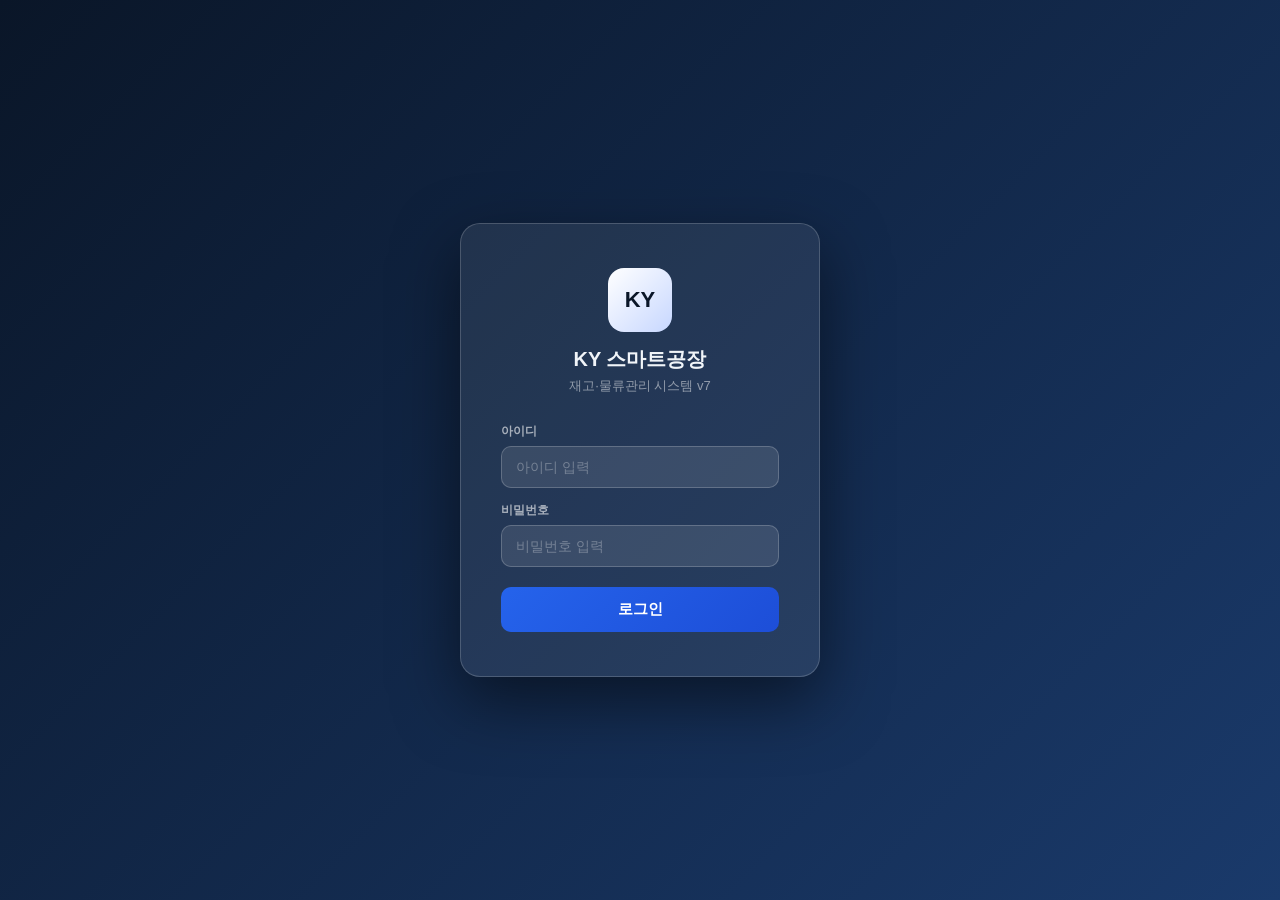
<file: index.html>
<!DOCTYPE html>
<!--
┌──────────────────────────────────────────────────────────┐
│  KY 재고·물류관리 시스템 v8                               │
│  v7 기준 2단계 UI/UX 고급화 (입출고 이력 디자인 마감)    │
│  · 이력 검색: 품목명/바코드/창고/현장명/담당자 개별필드  │
│  · 기간조회: 오늘/최근7일/최근30일 빠른버튼              │
│  · 엑셀 다운로드(xlsx) + CSV 다운로드                    │
│  · 검색 패널 UI 전면 개편, 모바일 대응                   │
│  로그인: admin / ky1234                                   │
└──────────────────────────────────────────────────────────┘
-->
<html lang="ko">
<head>
<meta charset="UTF-8">
<meta name="viewport" content="width=device-width,initial-scale=1">
<title>KY 재고·물류관리 시스템 v8</title>
<style>
*{box-sizing:border-box;margin:0;padding:0}
html,body{height:100%;font-family:'Malgun Gothic','Apple SD Gothic Neo',sans-serif;background:#f0f4f8;color:#1e293b}

/* ── 로그인 ── */
#loginScreen{position:fixed;inset:0;z-index:9999;background:linear-gradient(135deg,#0a1628,#1a3a6b);display:flex;align-items:center;justify-content:center}
.login-box{background:rgba(255,255,255,.08);border:1px solid rgba(255,255,255,.18);border-radius:20px;padding:44px 40px;width:360px;text-align:center;box-shadow:0 24px 64px rgba(0,0,0,.5)}
.login-logo{width:64px;height:64px;background:linear-gradient(135deg,#fff,#c7d7ff);color:#0a1628;border-radius:16px;display:flex;align-items:center;justify-content:center;font-weight:900;font-size:22px;margin:0 auto 14px}
.login-box h2{color:#f1f5f9;font-size:20px;margin-bottom:4px}
.login-sub{color:rgba(255,255,255,.5);font-size:13px;margin-bottom:28px}
.lf{margin-bottom:14px;text-align:left}
.lf label{color:rgba(255,255,255,.6);font-size:12px;font-weight:700;display:block;margin-bottom:6px}
.lf input{width:100%;padding:12px 14px;background:rgba(255,255,255,.1);border:1px solid rgba(255,255,255,.2);border-radius:10px;color:#f1f5f9;font-size:14px;outline:none;font-family:inherit}
.lf input:focus{border-color:#60a5fa;background:rgba(255,255,255,.15)}
.lf input::placeholder{color:rgba(255,255,255,.3)}
#loginBtn{width:100%;padding:13px;background:linear-gradient(135deg,#2563eb,#1d4ed8);color:#fff;border:none;border-radius:10px;font-size:15px;font-weight:800;cursor:pointer;margin-top:6px;font-family:inherit}
#loginBtn:hover{background:linear-gradient(135deg,#1d4ed8,#1e40af)}
#loginErr{color:#fca5a5;font-size:13px;margin-top:10px;display:none;font-weight:600}

/* ── 앱 레이아웃 ── */
#appWrap{display:none;height:100vh;overflow:hidden}
.layout{display:flex;height:100%}

/* ── 사이드바 ── */
.side{width:240px;background:linear-gradient(180deg,#0f2747,#1a3a6b);color:#fff;display:flex;flex-direction:column;flex-shrink:0;overflow-y:auto}
.side-brand{padding:20px 16px 14px;border-bottom:1px solid rgba(255,255,255,.1)}
.brand-logo{width:40px;height:40px;background:linear-gradient(135deg,#fff,#c7d7ff);color:#0f2747;border-radius:12px;display:inline-flex;align-items:center;justify-content:center;font-weight:900;font-size:15px;vertical-align:middle;margin-right:10px}
.brand-name{font-size:15px;font-weight:800;vertical-align:middle}
.brand-sub{font-size:11px;color:rgba(255,255,255,.45);margin-top:4px;padding-left:2px}
.nav-sec{padding:14px 10px 4px;font-size:10px;color:rgba(255,255,255,.35);font-weight:800;letter-spacing:.06em}
.nav-btn{display:flex;align-items:center;gap:10px;width:100%;padding:11px 14px;background:none;border:none;color:rgba(255,255,255,.78);font-size:13px;font-weight:600;cursor:pointer;border-radius:10px;text-align:left;font-family:inherit}
.nav-btn:hover,.nav-btn.on{background:rgba(255,255,255,.12);color:#fff}
.nav-btn .ico{font-size:16px;width:20px;text-align:center;flex-shrink:0}
.badge{background:#dc2626;color:#fff;font-size:10px;font-weight:800;padding:1px 6px;border-radius:99px;margin-left:auto;display:none}
.badge.show{display:inline-block}

/* ── 메인 ── */
.main{flex:1;display:flex;flex-direction:column;overflow:hidden}
.topbar{background:#fff;border-bottom:1px solid #e2e8f0;padding:0 24px;height:64px;display:flex;align-items:center;justify-content:space-between;flex-shrink:0;box-shadow:0 2px 8px rgba(0,0,0,.04)}
.tb-left h2{font-size:20px;font-weight:800;color:#0f172a}
.tb-left .tb-sub{font-size:12px;color:#64748b;margin-top:2px}
.tb-right{display:flex;align-items:center;gap:12px}
.chip{padding:5px 12px;border-radius:99px;font-size:12px;font-weight:700}
.chip.blue{background:#eff6ff;color:#1d4ed8}.chip.green{background:#f0fdf4;color:#15803d}
.chip.red{background:#fff1f2;color:#be123c}.chip.gray{background:#f1f5f9;color:#475569}.chip.amber{background:#fffbeb;color:#92400e}
.content{flex:1;overflow-y:auto;padding:20px 28px}

/* ── 탭 ── */
.tab{display:none}.tab.on{display:block}

/* ── KPI ── */
.kpi-row{display:grid;grid-template-columns:repeat(5,1fr);gap:14px;margin-bottom:20px}
.kpi-card{background:#fff;border:1px solid #e2e8f0;border-radius:14px;padding:16px 18px;position:relative;overflow:hidden;box-shadow:0 2px 8px rgba(0,0,0,.04)}
.kpi-card::before{content:'';position:absolute;left:0;top:0;bottom:0;width:4px;background:var(--c,#2563eb)}
.kpi-card.green{--c:#16a34a}.kpi-card.red{--c:#dc2626}.kpi-card.amber{--c:#d97706}.kpi-card.navy{--c:#1e3a8a}
.kpi-ico{font-size:20px;margin-bottom:6px}
.kpi-lbl{font-size:11px;color:#64748b;font-weight:700}
.kpi-val{font-size:30px;font-weight:800;line-height:1.1;margin:6px 0 4px}
.kpi-meta{font-size:11px;color:#94a3b8}

/* ── 카드 / 테이블 ── */
.card{background:#fff;border:1px solid #e2e8f0;border-radius:16px;box-shadow:0 2px 12px rgba(30,58,95,.06);margin-bottom:16px;overflow:hidden}
.card-hd{padding:15px 20px;border-bottom:1px solid #f1f5f9;display:flex;justify-content:space-between;align-items:center;background:#fff}
.card-hd h3{font-size:15px;font-weight:800;color:#0f172a;letter-spacing:-.01em}
.card-hd-hist{background:linear-gradient(135deg,#f8faff,#eff4ff);border-bottom:2px solid #dde8fb}
.card-hd-hist h3{color:#1e3a5f}
.card-bd{padding:16px 20px}
.grid2{display:grid;grid-template-columns:1fr 1fr;gap:16px}
.tbl-wrap{overflow-x:auto;-webkit-overflow-scrolling:touch}

/* ── 이력 테이블 — 11컬럼 전용 스타일 ── */
.hist-table{width:100%;border-collapse:collapse;font-size:12.5px;min-width:980px;table-layout:fixed}
.hist-table col.col-date{width:10%}
.hist-table col.col-barcode{width:9%}
.hist-table col.col-name{width:18%}
.hist-table col.col-type{width:5.5%}
.hist-table col.col-qty{width:6%}
.hist-table col.col-inprice{width:8.5%}
.hist-table col.col-outprice{width:8.5%}
.hist-table col.col-stock{width:7.5%}
.hist-table col.col-wh{width:8%}
.hist-table col.col-site{width:10%}
.hist-table col.col-mgr{width:9%}
.hist-table th{background:linear-gradient(135deg,#1e3a5f,#2563eb);color:#e0eaff;font-size:11.5px;font-weight:700;padding:12px 10px;border-bottom:none;text-align:left;white-space:nowrap;position:sticky;top:0;z-index:2;letter-spacing:.02em;text-shadow:0 1px 2px rgba(0,0,0,.15)}
.hist-table th:first-child{border-radius:0}
.hist-table th.r{text-align:right}
.hist-table th.c{text-align:center}
.hist-table td{padding:11px 10px;border-bottom:1px solid #f1f5f9;vertical-align:middle;white-space:nowrap;overflow:hidden;text-overflow:ellipsis}
.hist-table tbody tr:nth-child(even) td{background:#f8fafc}
.hist-table tbody tr:nth-child(odd) td{background:#fff}
.hist-table tr:last-child td{border-bottom:none}
.hist-table tbody tr:hover td{background:#eff6ff!important;transition:background .12s}
.hist-table .r{text-align:right}
.hist-table .c{text-align:center}
/* 가격 셀 */
.price-in{color:#1d4ed8;font-weight:700}
.price-out{color:#b91c1c;font-weight:700}
.price-none{color:#cbd5e1;font-size:11px}
/* 현재재고 셀 */
.stock-cell{font-weight:800}
.stock-ok{color:#15803d}
.stock-low{color:#c2410c}
.stock-zero{color:#dc2626}

/* 일반 테이블 */
table{width:100%;border-collapse:collapse;font-size:13px}
th{background:#f8fafc;color:#64748b;font-size:11px;font-weight:800;padding:10px;border-bottom:1px solid #e2e8f0;text-align:left;white-space:nowrap}
td{padding:11px 10px;border-bottom:1px solid #f1f5f9;vertical-align:middle}
tr:last-child td{border-bottom:none}
tr:hover td{background:#fafbfc}
.r{text-align:right}.c{text-align:center}
.in{background:#dbeafe;color:#1d4ed8;padding:3px 9px;border-radius:99px;font-size:11px;font-weight:800}
.out{background:#fee2e2;color:#b91c1c;padding:3px 9px;border-radius:99px;font-size:11px;font-weight:800}
.ok{background:#dcfce7;color:#15803d;padding:3px 9px;border-radius:99px;font-size:11px;font-weight:800}
.low{background:#fff7ed;color:#c2410c;padding:3px 9px;border-radius:99px;font-size:11px;font-weight:800}
.warn{background:#fef9c3;color:#854d0e;padding:3px 9px;border-radius:99px;font-size:11px;font-weight:800}
.row-low td{background:#fff7ed!important}
.row-danger td{background:#fff1f2!important}

/* ── 폼 ── */
.frow{display:grid;grid-template-columns:1fr 1fr;gap:12px;margin-bottom:12px}
.frow3{display:grid;grid-template-columns:1fr 1fr 1fr;gap:12px;margin-bottom:12px}
.frow4{display:grid;grid-template-columns:1fr 1fr 1fr 1fr;gap:12px;margin-bottom:12px}
.fg label{display:block;font-size:12px;color:#64748b;font-weight:700;margin-bottom:5px}
.fg input,.fg select{width:100%;padding:11px 12px;border:1px solid #cbd5e1;border-radius:10px;font-size:13px;outline:none;font-family:inherit;background:#fff}
.fg input:focus,.fg select:focus{border-color:#93c5fd;box-shadow:0 0 0 3px rgba(37,99,235,.08)}

/* ── 버튼 ── */
.btn{border:none;border-radius:10px;padding:10px 16px;font-size:13px;font-weight:700;cursor:pointer;font-family:inherit;transition:all .15s}
.btn:hover{opacity:.85}
.btn.pri{background:#2563eb;color:#fff}.btn.sec{background:#eff6ff;color:#1d4ed8}
.btn.dan{background:#fee2e2;color:#b91c1c}.btn.dark{background:#0f172a;color:#fff}.btn.csv{background:#f0fdf4;color:#15803d}
.btns{display:flex;gap:8px;flex-wrap:wrap;margin-top:14px}

/* ── 자동완성 ── */
.ac-wrap{position:relative}
.ac-list{display:none;position:absolute;top:100%;left:0;right:0;background:#fff;border:1.5px solid #93c5fd;border-top:none;border-radius:0 0 10px 10px;z-index:50;max-height:200px;overflow-y:auto;box-shadow:0 8px 24px rgba(0,0,0,.12)}
.ac-list.open{display:block}
.ac-item{padding:9px 12px;font-size:13px;cursor:pointer;border-bottom:1px solid #f1f5f9}
.ac-item:hover{background:#eff6ff}
.ac-item b{color:#0f172a}.ac-item span{color:#94a3b8;font-size:11px;margin-left:8px}

/* ── 현재고 미리보기 ── */
.stock-prev{display:none;background:#f0f9ff;border:1.5px solid #bae6fd;border-radius:10px;padding:10px 14px;margin-top:6px;align-items:center;gap:12px}
.stock-prev.show{display:flex}
.stock-prev.warn{background:#fff7ed;border-color:#fed7aa}
.stock-prev.danger{background:#fff1f2;border-color:#fecaca}
.sp-lbl{font-size:12px;color:#64748b;font-weight:700}
.sp-val{font-size:22px;font-weight:800;color:#0f172a}
.sp-err{color:#dc2626;font-size:12px;font-weight:700;display:none}
.sp-err.show{display:inline}

/* ── 툴바 ── */
.toolbar{display:flex;gap:10px;flex-wrap:wrap;align-items:flex-end;margin-bottom:14px}
.toolbar .fg{flex:1;min-width:100px}
.toolbar .fit{flex:0 0 auto}
.toolbar label{font-size:12px;color:#64748b;font-weight:700;display:block;margin-bottom:5px}
.toolbar input,.toolbar select{width:100%;padding:10px 12px;border:1px solid #cbd5e1;border-radius:10px;font-size:13px;outline:none;font-family:inherit;background:#fff}

/* ── 토스트 ── */
#toast{position:fixed;right:20px;bottom:24px;background:#1e293b;color:#f8fafc;padding:11px 18px;border-radius:10px;font-size:13px;font-weight:600;opacity:0;transform:translateY(8px);transition:.22s;z-index:9999;pointer-events:none}
#toast.show{opacity:1;transform:none}

/* ── 모달 ── */
.modal-bg{display:none;position:fixed;inset:0;background:rgba(0,0,0,.5);z-index:8000;align-items:center;justify-content:center}
.modal-bg.open{display:flex}
.modal-box{background:#fff;border-radius:16px;padding:28px;max-width:420px;width:90%;box-shadow:0 24px 64px rgba(0,0,0,.25)}
.modal-box h3{font-size:16px;color:#dc2626;margin-bottom:8px}
.modal-box p{color:#64748b;font-size:14px;line-height:1.7;margin-bottom:20px}

/* ── 로딩 ── */
#loadingOverlay{display:none;position:fixed;inset:0;background:rgba(15,23,42,.45);z-index:7000;align-items:center;justify-content:center;flex-direction:column;gap:14px}
#loadingOverlay.show{display:flex}
.spinner{width:44px;height:44px;border:4px solid rgba(255,255,255,.25);border-top-color:#fff;border-radius:50%;animation:spin .7s linear infinite}
@keyframes spin{to{transform:rotate(360deg)}}
#loadingOverlay p{color:#fff;font-size:14px;font-weight:700}

/* ── 설정 ── */
.settings-grid{display:grid;grid-template-columns:1fr 1fr;gap:16px}
.set-info{background:#f8fafc;border:1px solid #e2e8f0;border-radius:10px;padding:12px;font-size:12px;color:#64748b;line-height:2}
.set-info code{background:#e2e8f0;padding:1px 5px;border-radius:4px;font-size:11px;color:#0f172a}

/* ── 동기화 배너 ── */
#sync-banner{display:none;background:#fefce8;border:1.5px solid #fde047;border-radius:12px;padding:12px 16px;align-items:center;gap:12px;flex-wrap:wrap;margin-bottom:16px}
#sync-banner.show{display:flex}

/* ── 이력 컬럼 안내 배너 ── */
.hist-info{background:#eff6ff;border:1px solid #bfdbfe;border-radius:10px;padding:10px 14px;font-size:12px;color:#1e40af;margin-bottom:12px;display:flex;align-items:center;gap:8px}

/* ── 이력 검색 패널 (v8 고급화) ── */
.search-panel{background:#fff;border:1px solid #dde3ee;border-radius:16px;padding:20px 22px;margin-bottom:16px;box-shadow:0 4px 16px rgba(30,58,95,.07)}
.search-panel-title{font-size:12.5px;font-weight:800;color:#1e3a5f;letter-spacing:.05em;margin-bottom:14px;display:flex;align-items:center;gap:8px;padding-bottom:10px;border-bottom:2px solid #eff3fb}
.search-fields{display:grid;grid-template-columns:repeat(5,1fr);gap:12px;margin-bottom:12px}
.search-field label{display:block;font-size:11px;font-weight:700;color:#475569;margin-bottom:5px;letter-spacing:.02em}
.search-field input,.search-field select{width:100%;padding:10px 12px;border:1.5px solid #e2e8f0;border-radius:9px;font-size:12.5px;outline:none;font-family:inherit;background:#fafbfc;transition:border .15s,box-shadow .15s,background .15s}
.search-field input:focus,.search-field select:focus{border-color:#3b82f6;box-shadow:0 0 0 3px rgba(59,130,246,.1);background:#fff}
.date-row{display:flex;gap:12px;align-items:flex-end;flex-wrap:wrap}
.date-row .search-field{flex:1;min-width:130px}
.quick-btns{display:flex;gap:6px;flex-wrap:wrap;align-items:flex-end;padding-bottom:1px}
.quick-btn{border:1.5px solid #e2e8f0;background:#f8fafc;border-radius:8px;padding:9px 13px;font-size:11.5px;font-weight:700;cursor:pointer;font-family:inherit;color:#475569;white-space:nowrap;transition:all .15s}
.quick-btn:hover{background:#eff6ff;border-color:#93c5fd;color:#1d4ed8;transform:translateY(-1px)}
.quick-btn.active{background:linear-gradient(135deg,#2563eb,#1d4ed8);border-color:#2563eb;color:#fff;box-shadow:0 3px 10px rgba(37,99,235,.25)}
.action-row{display:flex;gap:8px;flex-wrap:wrap;align-items:center;margin-top:14px;padding-top:14px;border-top:1.5px dashed #e8edf5;justify-content:space-between}
.action-row-left{display:flex;gap:8px;flex-wrap:wrap}
.action-row-right{display:flex;gap:8px;flex-wrap:wrap}
.btn.xlsx{background:linear-gradient(135deg,#f0fdf4,#dcfce7);color:#15803d;border:1.5px solid #86efac;font-weight:700}
.btn.xlsx:hover{background:linear-gradient(135deg,#dcfce7,#bbf7d0);transform:translateY(-1px);box-shadow:0 3px 8px rgba(21,128,61,.15)}
.btn.csv:hover{transform:translateY(-1px);box-shadow:0 3px 8px rgba(21,128,61,.12)}
.btn.pri:hover{transform:translateY(-1px);box-shadow:0 3px 10px rgba(37,99,235,.25)}
/* 검색 결과 요약 바 */
.result-bar{display:flex;gap:12px;align-items:center;flex-wrap:wrap;padding:11px 20px;background:linear-gradient(135deg,#f8fafc,#f1f5f9);border-bottom:1px solid #e8edf5;font-size:12px}
.result-bar .rb-label{color:#64748b;font-weight:600}
.result-bar .rb-val{font-weight:800;color:#1e3a5f;font-size:12.5px}
.result-bar .rb-divider{color:#cbd5e1;font-size:14px}
/* 활성 필터 태그 */
.filter-tags{display:flex;gap:6px;flex-wrap:wrap;margin-top:10px}
.filter-tag{display:inline-flex;align-items:center;gap:4px;background:linear-gradient(135deg,#eff6ff,#dbeafe);border:1px solid #bfdbfe;color:#1d4ed8;border-radius:99px;padding:4px 12px;font-size:11px;font-weight:700;box-shadow:0 1px 3px rgba(37,99,235,.08)}
.filter-tag button{background:none;border:none;cursor:pointer;color:#93c5fd;font-size:13px;line-height:1;padding:0 0 0 2px}
.filter-tag button:hover{color:#dc2626}

@media(max-width:900px){
  .search-fields{grid-template-columns:repeat(3,1fr)}
}
@media(max-width:600px){
  .search-fields{grid-template-columns:1fr 1fr}
  .date-row{flex-direction:column}
  .quick-btns{gap:4px}
  .quick-btn{padding:7px 9px;font-size:11px}
  .action-row{flex-direction:column;align-items:flex-start}
}

/* 기존 모바일 */
@media(max-width:900px){
  .kpi-row{grid-template-columns:repeat(2,1fr)}
  .settings-grid,.grid2{grid-template-columns:1fr}
  .side{width:200px}
  .frow4{grid-template-columns:1fr 1fr}
  .hist-table{font-size:11.5px}
  .hist-table th,.hist-table td{padding:9px 7px}
  .topbar{padding:0 14px}
  .content{padding:14px}
}
@media(max-width:600px){
  .side{display:none}
  .frow,.frow3,.frow4{grid-template-columns:1fr}
  .kpi-row{grid-template-columns:1fr 1fr}
  .topbar{height:54px}
  .tb-left h2{font-size:16px}
}

/* ── 테이블 스크롤바 커스텀 (v8) ── */
.tbl-wrap::-webkit-scrollbar{height:6px}
.tbl-wrap::-webkit-scrollbar-track{background:#f1f5f9;border-radius:99px}
.tbl-wrap::-webkit-scrollbar-thumb{background:#cbd5e1;border-radius:99px}
.tbl-wrap::-webkit-scrollbar-thumb:hover{background:#94a3b8}
/* ── 페이저 버튼 (v8) ── */
#histPager button{border:1.5px solid #e2e8f0;background:#fff;border-radius:8px;padding:6px 12px;font-size:12px;font-weight:700;cursor:pointer;font-family:inherit;color:#475569;transition:all .15s}
#histPager button:hover{background:#eff6ff;border-color:#93c5fd;color:#1d4ed8}
#histPager button.on{background:linear-gradient(135deg,#2563eb,#1d4ed8);border-color:#2563eb;color:#fff;box-shadow:0 2px 8px rgba(37,99,235,.2)}
#histPager .pg-info{font-size:12px;color:#64748b;font-weight:600;margin:0 6px}

/* ── v8 품목명 컬럼 툴팁 스타일 ── */
.hist-table td.td-name{white-space:nowrap;overflow:hidden;text-overflow:ellipsis;max-width:0;font-weight:600;color:#0f172a}
.hist-table td.td-code{font-family:'Consolas','Courier New',monospace;font-size:11.5px;color:#475569}
.hist-table td.td-date{color:#64748b;font-size:12px}
.hist-table td.td-mgr{color:#64748b;font-size:12px}
.hist-table td.td-site{color:#334155;font-size:12px}
.hist-table td.td-wh{color:#475569;font-size:12px}
</style>

  <!-- v8: Skywork 배지 완전 제거 -->
  <style>
    #skywork-badge,
    [id*="skywork"],
    [class*="skywork-badge"],
    [id*="sw-badge"],
    [class*="sw-badge"] {
      display: none !important;
      visibility: hidden !important;
      opacity: 0 !important;
      pointer-events: none !important;
      width: 0 !important;
      height: 0 !important;
      overflow: hidden !important;
      position: absolute !important;
      top: -9999px !important;
      left: -9999px !important;
    }
  </style>
  <script>
    (function() {
      // DOM 감시 — 배지가 주입되는 즉시 제거
      var _obs = new MutationObserver(function(mutations) {
        mutations.forEach(function(m) {
          m.addedNodes.forEach(function(node) {
            if (!node || node.nodeType !== 1) return;
            var id = (node.id || '').toLowerCase();
            var cls = (node.className || '').toLowerCase();
            if (id.indexOf('skywork') !== -1 || cls.indexOf('skywork') !== -1 ||
                id.indexOf('sw-badge') !== -1 || cls.indexOf('sw-badge') !== -1) {
              node.parentNode && node.parentNode.removeChild(node);
            }
          });
        });
      });
      document.addEventListener('DOMContentLoaded', function() {
        _obs.observe(document.body, { childList: true, subtree: true });
        // 혹시 이미 있으면 즉시 제거
        ['skywork-badge'].forEach(function(id) {
          var el = document.getElementById(id);
          if (el) el.parentNode && el.parentNode.removeChild(el);
        });
      });
    })();
  </script>
</head>
<body>

<!-- ══ 로그인 화면 ══ -->
<div id="loginScreen">
  <div class="login-box">
    <div class="login-logo" id="loginLogo">KY</div>
    <h2 id="loginTitle">KY 스마트공장</h2>
    <div class="login-sub">재고·물류관리 시스템 v7</div>
    <div class="lf"><label>아이디</label><input id="loginId" type="text" placeholder="아이디 입력" autocomplete="username"></div>
    <div class="lf"><label>비밀번호</label><input id="loginPw" type="password" placeholder="비밀번호 입력" autocomplete="current-password"></div>
    <button id="loginBtn">로그인</button>
    <div id="loginErr"></div>
  </div>
</div>

<!-- ══ 앱 본체 ══ -->
<div id="appWrap">
  <div class="layout">

    <!-- 사이드바 -->
    <aside class="side">
      <div class="side-brand">
        <span class="brand-logo" id="sLogo">KY</span><span class="brand-name" id="sName">KY 재고관리</span>
        <div class="brand-sub">스마트공장 납품형 v7</div>
      </div>
      <div class="nav-sec">메인</div>
      <button class="nav-btn on" data-tab="dash"><span class="ico">🏠</span>대시보드</button>
      <div class="nav-sec">운영</div>
      <button class="nav-btn" data-tab="reg"><span class="ico">📝</span>입출고 등록</button>
      <button class="nav-btn" data-tab="hist"><span class="ico">📋</span>입출고 이력</button>
      <button class="nav-btn" data-tab="stock"><span class="ico">📦</span>재고 조회</button>
      <button class="nav-btn" data-tab="short"><span class="ico">⚠️</span>부족 재고 <span class="badge" id="shortBadge">0</span></button>
      <button class="nav-btn" data-tab="master"><span class="ico">🗂️</span>품목 마스터</button>
      <div class="nav-sec">분석</div>
      <button class="nav-btn" data-tab="stats"><span class="ico">📊</span>통계 / 리포트</button>
      <div class="nav-sec">설정</div>
      <button class="nav-btn" data-tab="settings"><span class="ico">⚙️</span>시스템 설정</button>
    </aside>

    <!-- 메인 -->
    <div class="main">
      <div class="topbar">
        <div class="tb-left">
          <h2 id="pageTitle">대시보드</h2>
          <div class="tb-sub" id="pageSub">제조업 스마트공장 재고·물류 운영 현황</div>
        </div>
        <div class="tb-right">
          <span class="chip gray" id="todayTxt"></span>
          <span class="chip blue" id="compChip">KY 재고관리</span>
        </div>
      </div>

      <div class="content">

        <!-- ━━ 대시보드 ━━ -->
        <div class="tab on" id="tab-dash">
          <div id="sync-banner">
            <span style="font-size:18px">📡</span>
            <div style="flex:1">
              <div style="font-weight:800;font-size:13px;color:#854d0e">미연결 — 로컬 데이터 표시 중</div>
              <div style="font-size:12px;color:#a16207;margin-top:2px">설정 탭에서 GAS URL 입력 후 동기화 버튼을 눌러주세요.</div>
            </div>
            <button class="btn sec" style="font-size:12px;padding:7px 12px" onclick="goTab('settings')">⚙️ 설정</button>
          </div>
          <div class="kpi-row">
            <div class="kpi-card navy"><div class="kpi-ico">📦</div><div class="kpi-lbl">총 품목 수</div><div class="kpi-val" id="kpiItems">0</div><div class="kpi-meta">품목마스터 기준</div></div>
            <div class="kpi-card green"><div class="kpi-ico">✅</div><div class="kpi-lbl">총 재고 수량</div><div class="kpi-val" id="kpiStock">0</div><div class="kpi-meta">전체 창고 합계</div></div>
            <div class="kpi-card red"><div class="kpi-ico">⚠️</div><div class="kpi-lbl">부족 재고 품목</div><div class="kpi-val" id="kpiLow">0</div><div class="kpi-meta">안전재고 이하</div></div>
            <div class="kpi-card"><div class="kpi-ico">📥</div><div class="kpi-lbl">오늘 입고</div><div class="kpi-val" id="kpiIn">0</div><div class="kpi-meta">당일 기준</div></div>
            <div class="kpi-card amber"><div class="kpi-ico">📤</div><div class="kpi-lbl">오늘 출고</div><div class="kpi-val" id="kpiOut">0</div><div class="kpi-meta">당일 기준</div></div>
          </div>
          <div class="grid2">
            <div>
              <div class="card">
                <div class="card-hd"><h3>최근 입출고</h3><button class="btn sec" style="font-size:12px;padding:6px 12px" onclick="goTab('hist')">전체</button></div>
                <div class="card-bd tbl-wrap" style="padding:0 0 0"><table><thead><tr><th>일시</th><th>구분</th><th>품목명</th><th class="r">수량</th><th>창고</th></tr></thead><tbody id="dashRecent"></tbody></table></div>
              </div>
              <div class="card">
                <div class="card-hd"><h3>월별 입출고 현황</h3></div>
                <div class="card-bd"><canvas id="monthCanvas" height="120"></canvas></div>
              </div>
            </div>
            <div>
              <div class="card">
                <div class="card-hd"><h3>부족 재고 알림</h3><button class="btn sec" style="font-size:12px;padding:6px 12px" onclick="goTab('short')">상세</button></div>
                <div class="card-bd" id="dashLow"></div>
              </div>
              <div class="card">
                <div class="card-hd"><h3>창고별 재고</h3></div>
                <div class="card-bd" id="dashWh"></div>
              </div>
            </div>
          </div>
        </div>

        <!-- ━━ 입출고 등록 ━━ -->
        <div class="tab" id="tab-reg">
          <div class="grid2">
            <div class="card">
              <div class="card-hd"><h3>입출고 등록</h3></div>
              <div class="card-bd">
                <div class="frow">
                  <div class="fg"><label>구분</label><select id="txType" onchange="onTxTypeChange()"><option>입고</option><option>출고</option></select></div>
                  <div class="fg"><label>일시</label><input id="txDate" type="datetime-local"></div>
                </div>
                <div class="frow">
                  <div class="fg"><label>품목코드 (바코드)</label><input id="txCode" placeholder="코드 / 바코드 스캔"></div>
                  <div class="fg ac-wrap">
                    <label>품목명 <span style="color:#2563eb;font-size:11px">↓ 자동완성</span></label>
                    <input id="txName" placeholder="품목명 입력" autocomplete="off" oninput="onNameInput(this.value)">
                    <div class="ac-list" id="acList"></div>
                  </div>
                </div>
                <div class="frow4">
                  <div class="fg"><label>수량</label><input id="txQty" type="number" min="1" value="1" oninput="onQtyInput()"></div>
                  <div class="fg"><label id="priceLabel">입고가격 (원)</label><input id="txPrice" type="number" min="0" placeholder="0" style=""></div>
                  <div class="fg"><label>창고</label><select id="txWh" onchange="onQtyInput()"></select></div>
                  <div class="fg"><label>담당자</label><input id="txManager"></div>
                </div>
                <div class="frow">
                  <div class="fg"><label>현장명</label><input id="txSite"></div>
                  <div class="fg"><label>비고</label><input id="txNote"></div>
                </div>
                <div class="stock-prev" id="stockPrev">
                  <div>
                    <div class="sp-lbl">선택 품목 현재고 (해당 창고)</div>
                    <div><span class="sp-val" id="spVal">0</span> <span id="spUnit" style="font-size:13px;color:#64748b"></span> <span class="sp-err" id="spErr">⚠ 출고 수량 초과</span></div>
                  </div>
                </div>
                <div class="btns">
                  <button class="btn pri" onclick="saveTx()">💾 저장</button>
                  <button class="btn sec" onclick="fillNow()">현재시간</button>
                  <button class="btn dan" onclick="resetTxForm()">초기화</button>
                </div>
              </div>
            </div>
            <div>
              <div class="card"><div class="card-hd"><h3>오늘 현황</h3></div>
                <div class="card-bd"><div class="grid2" style="text-align:center">
                  <div><div style="font-size:12px;color:#64748b;margin-bottom:4px">입고</div><div style="font-size:28px;font-weight:800" id="regIn">0</div></div>
                  <div><div style="font-size:12px;color:#64748b;margin-bottom:4px">출고</div><div style="font-size:28px;font-weight:800" id="regOut">0</div></div>
                </div></div>
              </div>
              <div class="card"><div class="card-hd"><h3>최근 등록</h3></div><div class="card-bd" id="regRecent"></div></div>
            </div>
          </div>
        </div>

        <!-- ━━ 입출고 이력 (v7 — 검색·기간·다운로드 강화) ━━ -->
        <div class="tab" id="tab-hist">

          <!-- ① 검색 패널 -->
          <div class="search-panel">
            <div class="search-panel-title">🔍 검색 조건 <span style="margin-left:auto;font-size:10px;font-weight:600;color:#94a3b8;font-style:normal">필드별 개별 필터 · 기간 조회 · 빠른기간</span></div>

            <!-- 5개 개별 검색 필드 -->
            <div class="search-fields">
              <div class="search-field">
                <label>품목명</label>
                <input id="hName" placeholder="품목명 입력" oninput="onHistFilterChange()">
              </div>
              <div class="search-field">
                <label>바코드 (품목코드)</label>
                <input id="hCode" placeholder="코드 입력" oninput="onHistFilterChange()">
              </div>
              <div class="search-field">
                <label>구분</label>
                <select id="hType" onchange="onHistFilterChange()">
                  <option value="">전체</option>
                  <option value="입고">입고</option>
                  <option value="출고">출고</option>
                </select>
              </div>
              <div class="search-field">
                <label>창고</label>
                <select id="hWh" onchange="onHistFilterChange()">
                  <option value="">전체</option>
                </select>
              </div>
              <div class="search-field">
                <label>현장명</label>
                <input id="hSite" placeholder="현장명 입력" oninput="onHistFilterChange()">
              </div>
            </div>

            <!-- 기간 + 담당자 + 빠른버튼 -->
            <div class="date-row">
              <div class="search-field" style="min-width:110px">
                <label>담당자</label>
                <input id="hMgr" placeholder="담당자명" oninput="onHistFilterChange()">
              </div>
              <div class="search-field" style="min-width:130px">
                <label>시작일</label>
                <input id="hFrom" type="date" onchange="clearQuickBtn();onHistFilterChange()">
              </div>
              <div class="search-field" style="min-width:130px">
                <label>종료일</label>
                <input id="hTo" type="date" onchange="clearQuickBtn();onHistFilterChange()">
              </div>
              <div class="quick-btns">
                <div style="font-size:11px;font-weight:700;color:#64748b;margin-bottom:4px;width:100%">빠른 기간</div>
                <button class="quick-btn" id="qbToday"   onclick="setQuickDate('today')">오늘</button>
                <button class="quick-btn" id="qb7"       onclick="setQuickDate('7')">최근 7일</button>
                <button class="quick-btn" id="qb30"      onclick="setQuickDate('30')">최근 30일</button>
                <button class="quick-btn" id="qbMonth"   onclick="setQuickDate('month')">이번 달</button>
                <button class="quick-btn" id="qbAll"     onclick="setQuickDate('all')">전체</button>
              </div>
            </div>

            <!-- 활성 필터 태그 -->
            <div class="filter-tags" id="filterTags"></div>

            <!-- 액션 버튼 -->
            <div class="action-row">
              <div class="action-row-left">
                <button class="btn pri" onclick="renderHist()">🔍 조회</button>
                <button class="btn sec" onclick="resetHist()">초기화</button>
              </div>
              <div class="action-row-right">
                <button class="btn xlsx" onclick="exportHistXLSX()">⬇ 엑셀 다운로드</button>
                <button class="btn csv"  onclick="exportHistCSV()">⬇ CSV</button>
              </div>
            </div>
          </div>

          <!-- ② 결과 카드 -->
          <div class="card">
            <div class="card-hd card-hd-hist">
              <h3>📋 입출고 이력</h3>
              <div style="display:flex;gap:8px;align-items:center;flex-wrap:wrap">
                <span class="chip gray" id="histCnt">0건</span>
                <span class="chip green" id="histInSum">입고 0</span>
                <span class="chip red"   id="histOutSum">출고 0</span>
                <span class="chip amber" id="histInAmt" style="display:none"></span>
                <span class="chip blue"  id="histOutAmt" style="display:none"></span>
              </div>
            </div>
            <!-- 결과 요약 바 -->
            <div class="result-bar" id="resultBar" style="display:none">
              <span class="rb-label">조회 결과</span>
              <span class="rb-val" id="rbCnt">0건</span>
              <span class="rb-divider">|</span>
              <span class="rb-label">입고 합계</span>
              <span class="rb-val" id="rbIn">0</span>
              <span class="rb-divider">|</span>
              <span class="rb-label">출고 합계</span>
              <span class="rb-val" id="rbOut">0</span>
              <span class="rb-divider">|</span>
              <span class="rb-label">입고금액</span>
              <span class="rb-val" id="rbInAmt">-</span>
              <span class="rb-divider">|</span>
              <span class="rb-label">출고금액</span>
              <span class="rb-val" id="rbOutAmt">-</span>
            </div>
            <div class="card-bd tbl-wrap" style="padding:0 0 0">
              <table class="hist-table">
                <colgroup>
                  <col class="col-date">
                  <col class="col-barcode">
                  <col class="col-name">
                  <col class="col-type">
                  <col class="col-qty">
                  <col class="col-inprice">
                  <col class="col-outprice">
                  <col class="col-stock">
                  <col class="col-wh">
                  <col class="col-site">
                  <col class="col-mgr">
                </colgroup>
                <thead>
                  <tr>
                    <th>날짜</th>
                    <th>바코드</th>
                    <th>품목명</th>
                    <th class="c">구분</th>
                    <th class="r">수량</th>
                    <th class="r">입고가격</th>
                    <th class="r">출고가격</th>
                    <th class="r">현재재고</th>
                    <th>창고</th>
                    <th>현장명</th>
                    <th>담당자</th>
                  </tr>
                </thead>
                <tbody id="histTbody"></tbody>
              </table>
            </div>
            <div id="histPager" style="padding:12px 20px;display:flex;gap:6px;align-items:center;flex-wrap:wrap;border-top:1.5px solid #eff3fb;background:#fafbfc;border-radius:0 0 16px 16px"></div>
          </div>
        </div>

        <!-- ━━ 재고 조회 ━━ -->
        <div class="tab" id="tab-stock">
          <div class="toolbar">
            <div class="fg"><label>검색</label><input id="skKw" placeholder="품목코드·품목명"></div>
            <div class="fg"><label>상태</label><select id="skStatus"><option value="">전체</option><option value="ok">정상만</option><option value="low">부족만</option></select></div>
            <div class="fit btns" style="margin-top:0">
              <button class="btn pri" onclick="renderStock()">조회</button>
              <button class="btn sec" onclick="resetStock()">초기화</button>
              <button class="btn csv" onclick="exportStockCSV()">⬇ CSV</button>
            </div>
          </div>
          <div class="card">
            <div class="card-hd"><h3>재고 조회</h3><span class="chip gray" id="stockCnt">0품목</span></div>
            <div class="card-bd tbl-wrap" style="padding:0 0 0">
              <table><thead><tr><th>품목코드</th><th>품목명</th><th>규격</th><th>단위</th><th class="r">전체현재고</th><th class="r" id="wh0h">창고1</th><th class="r" id="wh1h">창고2</th><th class="r">안전재고</th><th>상태</th></tr></thead>
              <tbody id="stockTbody"></tbody></table>
            </div>
          </div>
        </div>

        <!-- ━━ 부족 재고 ━━ -->
        <div class="tab" id="tab-short">
          <div class="card">
            <div class="card-hd"><h3>부족 재고 목록</h3><span class="chip gray" id="shortCnt">0종</span></div>
            <div class="card-bd tbl-wrap" style="padding:0 0 0">
              <table><thead><tr><th>품목코드</th><th>품목명</th><th class="r">현재고</th><th class="r">안전재고</th><th class="r">부족수량</th><th>긴급도</th></tr></thead>
              <tbody id="shortTbody"></tbody></table>
            </div>
          </div>
        </div>

        <!-- ━━ 품목 마스터 ━━ -->
        <div class="tab" id="tab-master">
          <div class="grid2">
            <div class="card">
              <div class="card-hd"><h3>품목 등록 / 수정</h3></div>
              <div class="card-bd">
                <input type="hidden" id="mIdx">
                <div class="frow">
                  <div class="fg"><label>품목코드</label><input id="mCode"></div>
                  <div class="fg"><label>품목명</label><input id="mName"></div>
                </div>
                <div class="frow3">
                  <div class="fg"><label>규격</label><input id="mSpec"></div>
                  <div class="fg"><label>단위</label><input id="mUnit" value="EA"></div>
                  <div class="fg"><label>안전재고</label><input id="mSafety" type="number" value="0"></div>
                </div>
                <div class="btns">
                  <button class="btn pri" onclick="saveMaster()">저장</button>
                  <button class="btn dan" onclick="resetMasterForm()">초기화</button>
                </div>
              </div>
            </div>
            <div class="card">
              <div class="card-hd"><h3>품목 목록</h3><span class="chip gray" id="masterCnt">0품목</span></div>
              <div class="card-bd tbl-wrap" style="padding:0 0 0">
                <table><thead><tr><th>코드</th><th>품목명</th><th>규격</th><th>단위</th><th class="r">안전재고</th><th>관리</th></tr></thead>
                <tbody id="masterTbody"></tbody></table>
              </div>
            </div>
          </div>
        </div>

        <!-- ━━ 통계 ━━ -->
        <div class="tab" id="tab-stats">
          <div class="grid2">
            <div class="card"><div class="card-hd"><h3>창고별 재고 비율</h3></div><div class="card-bd"><canvas id="whCanvas" height="180"></canvas></div></div>
            <div class="card"><div class="card-hd"><h3>출고 TOP 품목</h3></div><div class="card-bd"><canvas id="topCanvas" height="180"></canvas></div></div>
          </div>
          <div class="card" style="margin-top:16px">
            <div class="card-hd"><h3>월별 입출고 상세</h3></div>
            <div class="card-bd tbl-wrap" style="padding:0 0 0">
              <table><thead><tr><th>월</th><th class="r">입고건수</th><th class="r">입고수량</th><th class="r">입고금액</th><th class="r">출고건수</th><th class="r">출고수량</th><th class="r">출고금액</th><th class="r">순증감</th></tr></thead>
              <tbody id="statsTbody"></tbody></table>
            </div>
          </div>
        </div>

        <!-- ━━ 설정 ━━ -->
        <div class="tab" id="tab-settings">
          <div class="settings-grid">
            <div class="card">
              <div class="card-hd"><h3>브랜드 / 기본 설정</h3></div>
              <div class="card-bd" style="display:grid;gap:12px">
                <div class="fg"><label>회사명</label><input id="setCo"></div>
                <div class="fg"><label>로고 문자 (2~3자)</label><input id="setLogo"></div>
                <div class="fg"><label>기본 담당자</label><input id="setMgr"></div>
                <div class="fg"><label>기본 창고</label><select id="setWh"></select></div>
                <div class="fg"><label>페이지당 건수</label><select id="setPgSz"><option value="20">20</option><option value="50">50</option><option value="100">100</option></select></div>
                <div class="btns"><button class="btn pri" onclick="saveSettings()">설정 저장</button></div>
              </div>
            </div>
            <div class="card">
              <div class="card-hd"><h3>Apps Script 연동</h3></div>
              <div class="card-bd" style="display:grid;gap:12px">
                <div class="fg"><label>Apps Script URL</label><input id="setGasUrl"></div>
                <div class="fg"><label>저장 방식</label>
                  <select id="setUseGas"><option value="N">로컬만 사용</option><option value="Y">Google Sheets 저장</option></select>
                </div>
                <div class="btns">
                  <button class="btn pri" onclick="testGas()">연결 테스트</button>
                  <button class="btn dark" onclick="doRefreshAll()">🔄 전체 새로고침</button>
                </div>
                <div style="display:flex;gap:8px;flex-wrap:wrap">
                  <span class="chip gray" id="connState">⏸ 미연결</span>
                  <span class="chip gray" id="syncTimeChip">마지막 동기화: 없음</span>
                </div>
                <div class="btns">
                  <button class="btn sec" onclick="syncMasterNow()">🔄 품목 동기화</button>
                  <button class="btn sec" onclick="syncTxNow()">🔄 이력 동기화</button>
                </div>
                <div class="set-info">
                  <strong>필수 action명 (Code.gs)</strong><br>
                  저장: <code>saveTransactionGet</code><br>
                  품목저장: <code>saveMasterItemGet</code><br>
                  품목삭제: <code>deleteMasterItem</code><br>
                  품목조회: <code>getMasterItems</code><br>
                  이력조회: <code>getTransactions</code><br>
                  대시보드: <code>dashboard</code> / 테스트: <code>test</code>
                </div>
              </div>
            </div>
          </div>
        </div>

      </div><!-- /content -->
    </div><!-- /main -->
  </div><!-- /layout -->
</div><!-- /appWrap -->

<!-- 경고 모달 -->
<div class="modal-bg" id="alertModal">
  <div class="modal-box">
    <h3 id="alertTitle">⚠️ 경고</h3>
    <p id="alertMsg"></p>
    <div style="text-align:right"><button class="btn pri" onclick="closeAlert()">확인</button></div>
  </div>
</div>

<!-- 로딩 -->
<div id="loadingOverlay"><div class="spinner"></div><p>처리 중...</p></div>

<!-- 토스트 -->
<div id="toast"></div>

<script>
'use strict';
/* ══════════════════════════════════════════════════════════════
   KY 재고·물류관리 시스템 v6
   GitHub 최신본 기준 — 입출고이력 11컬럼 확장
   ① 날짜 ② 바코드 ③ 품목명 ④ 구분 ⑤ 수량
   ⑥ 입고가격 ⑦ 출고가격 ⑧ 현재재고(누적) ⑨ 창고
   ⑩ 현장명 ⑪ 담당자
   로그인: admin / ky1234
══════════════════════════════════════════════════════════════ */

/* ─── 고객사 설정 블록 ─── */
var CONFIG = {
  CLIENT_ID: 'ky',
  COMPANY: 'KY 재고관리 시스템',
  LOGO_TEXT: 'KY',
  GAS_URL: 'https://script.google.com/macros/s/AKfycby7stu9vatQDhfoQZMB24QyuPw5TuCHaL-U63txFjUGYa38-DHoFT--DW_45IZBzfUE/exec',
  WAREHOUSES: ['성서공장', '현풍공장'],
  USERS: [
    { id: 'admin', pw: 'ky1234', name: '관리자', role: 'admin' },
    { id: 'user1', pw: 'ky0000', name: '담당자1', role: 'user' }
  ],
  SEED_ITEMS: [
    { code: 'ITEM-001', name: '콤프레샤 필터', spec: 'A형', unit: 'EA', safety: 10 },
    { code: 'ITEM-002', name: '에어호스', spec: '10M', unit: 'EA', safety: 8 },
    { code: 'ITEM-003', name: '압력게이지', spec: '100psi', unit: 'EA', safety: 5 },
    { code: 'ITEM-004', name: '밸브세트', spec: '표준', unit: 'SET', safety: 4 }
  ],
  ACTION: {
    SAVE_TX:    'saveTransactionGet',
    SAVE_MASTER:'saveMasterItemGet',
    DEL_MASTER: 'deleteMasterItem',
    GET_MASTER: 'getMasterItems',
    GET_TX:     'getTransactions',
    DASHBOARD:  'dashboard',
    TEST:       'test'
  }
};

/* ─── localStorage ─── */
var P = 'inv_' + CONFIG.CLIENT_ID + '_';
var KEYS = { S: P+'settings', M: P+'master', T: P+'tx', SYNC: P+'syncTime' };
function lsGet(k,def){try{var v=localStorage.getItem(k);return v!==null?JSON.parse(v):def;}catch(e){return def;}}
function lsSet(k,v){try{localStorage.setItem(k,JSON.stringify(v));}catch(e){}}
function getSettings(){return lsGet(KEYS.S,{company:CONFIG.COMPANY,logo:CONFIG.LOGO_TEXT,gasUrl:CONFIG.GAS_URL,defaultMgr:'',defaultWh:CONFIG.WAREHOUSES[0],pageSize:'20',useGas:'N'});}
function getMaster(){return lsGet(KEYS.M,[]);}
function setMaster(v){lsSet(KEYS.M,v);}
function getTx(){return lsGet(KEYS.T,[]);}
function setTx(v){lsSet(KEYS.T,v);}

/* ─── 유틸 ─── */
function fmt(n){return Number(n||0).toLocaleString('ko-KR');}
function fmtPrice(n){if(!n&&n!==0)return '';var v=Number(n);if(isNaN(v)||v===0)return '';return v.toLocaleString('ko-KR')+'원';}
function isoD(v){return String(v||'').slice(0,10);}
function nowISO(){var d=new Date();d.setMinutes(d.getMinutes()-d.getTimezoneOffset());return d.toISOString().slice(0,16);}
var _toastTimer;
function toast(msg){var el=document.getElementById('toast');if(!el)return;el.textContent=msg;el.classList.add('show');clearTimeout(_toastTimer);_toastTimer=setTimeout(function(){el.classList.remove('show');},2400);}
function showLoad(on){var el=document.getElementById('loadingOverlay');if(el)el.classList.toggle('show',on);}
function showAlert(title,msg){document.getElementById('alertTitle').textContent=title;document.getElementById('alertMsg').innerHTML=msg;document.getElementById('alertModal').classList.add('open');}
function closeAlert(){document.getElementById('alertModal').classList.remove('open');}

/* ─── 로그인 ─── */
function doLogin(){
  var id=document.getElementById('loginId').value.trim();
  var pw=document.getElementById('loginPw').value;
  var errEl=document.getElementById('loginErr');
  if(!id){errEl.textContent='아이디를 입력해주세요.';errEl.style.display='block';return;}
  if(!pw){errEl.textContent='비밀번호를 입력해주세요.';errEl.style.display='block';return;}
  var user=null;
  for(var i=0;i<CONFIG.USERS.length;i++){if(CONFIG.USERS[i].id===id){user=CONFIG.USERS[i];break;}}
  if(!user){errEl.textContent='❌ 아이디가 올바르지 않습니다.';errEl.style.display='block';return;}
  if(user.pw!==pw){errEl.textContent='❌ 비밀번호가 올바르지 않습니다.';errEl.style.display='block';return;}
  errEl.style.display='none';
  document.getElementById('loginScreen').style.display='none';
  document.getElementById('appWrap').style.display='flex';
  var txMgrEl=document.getElementById('txManager');
  if(txMgrEl)txMgrEl.value=user.name||'';
  try{applyBrand();}catch(e){}
  try{initWhSelects();}catch(e){}
  try{fillNow();}catch(e){}
  try{applySettingsToForm(true);}catch(e){}
  try{var sb=document.getElementById('sync-banner');if(sb)sb.classList.add('show');}catch(e){}
  try{document.getElementById('todayTxt').textContent=new Date().toLocaleDateString('ko-KR',{year:'numeric',month:'long',day:'numeric',weekday:'short'});}catch(e){}
  try{renderDash();}catch(e){}
  try{renderHist();}catch(e){}
  try{renderStock();}catch(e){}
  try{renderShort();}catch(e){}
  try{renderMaster();}catch(e){}
  toast(user.name+'님 로그인 완료');
}
document.getElementById('loginBtn').addEventListener('click',doLogin);
document.getElementById('loginPw').addEventListener('keydown',function(e){if(e.key==='Enter')doLogin();});
document.getElementById('loginId').addEventListener('keydown',function(e){if(e.key==='Enter')document.getElementById('loginPw').focus();});

/* ─── 탭 라우팅 ─── */
var PAGE_META={
  dash:['대시보드','제조업 스마트공장 재고·물류 운영 현황'],
  reg:['입출고 등록','입고 / 출고 실무 처리'],
  hist:['입출고 이력','검색·기간·엑셀/CSV 다운로드 — 11컬럼 뷰'],
  stock:['재고 조회','현재고 및 창고별 수량'],
  short:['부족 재고','안전재고 이하 품목 관리'],
  master:['품목 마스터','품목 기본정보 관리'],
  stats:['통계 / 리포트','창고·출고 분석'],
  settings:['시스템 설정','GAS URL / 저장방식 설정']
};
function goTab(name){
  document.querySelectorAll('.nav-btn').forEach(function(b){b.classList.toggle('on',b.dataset.tab===name);});
  document.querySelectorAll('.tab').forEach(function(t){t.classList.remove('on');});
  document.getElementById('tab-'+name).classList.add('on');
  var meta=PAGE_META[name]||['',''];
  document.getElementById('pageTitle').textContent=meta[0];
  document.getElementById('pageSub').textContent=meta[1];
  try{if(name==='hist')renderHist();}catch(e){}
  try{if(name==='stock')renderStock();}catch(e){}
  try{if(name==='short')renderShort();}catch(e){}
  try{if(name==='master')renderMaster();}catch(e){}
  try{if(name==='stats')renderStats();}catch(e){}
  try{if(name==='settings'){applyBrand();updateSyncChip();}}catch(e){}
}
document.querySelectorAll('.nav-btn').forEach(function(b){
  b.addEventListener('click',function(){goTab(b.dataset.tab);});
});

/* ─── 브랜드 / 설정 ─── */
function applyBrand(){
  var s=getSettings();
  var co=s.company||CONFIG.COMPANY;
  var lg=(s.logo||CONFIG.LOGO_TEXT).slice(0,3);
  document.getElementById('sLogo').textContent=lg;
  document.getElementById('sName').textContent=co;
  document.getElementById('compChip').textContent=co;
  document.getElementById('loginLogo').textContent=lg;
  document.getElementById('loginTitle').textContent=co;
  document.title=co+' — 재고·물류관리 v7';
  document.getElementById('setCo').value=co;
  document.getElementById('setLogo').value=s.logo||CONFIG.LOGO_TEXT;
  document.getElementById('setMgr').value=s.defaultMgr||'';
  document.getElementById('setPgSz').value=s.pageSize||'20';
  document.getElementById('setGasUrl').value=s.gasUrl||CONFIG.GAS_URL;
  document.getElementById('setUseGas').value=s.useGas||'N';
  var whOpts=CONFIG.WAREHOUSES.map(function(w){return '<option value="'+w+'">'+w+'</option>';}).join('');
  document.getElementById('setWh').innerHTML=whOpts;
  document.getElementById('setWh').value=s.defaultWh||CONFIG.WAREHOUSES[0];
}
function applySettingsToForm(silent){
  var s=getSettings();
  var mgr=document.getElementById('txManager'),twh=document.getElementById('txWh');
  if(mgr)mgr.value=s.defaultMgr||'';
  if(twh)twh.value=s.defaultWh||CONFIG.WAREHOUSES[0];
  if(!silent)toast('기본값 반영 완료');
}
function saveSettings(){
  lsSet(KEYS.S,{
    company:document.getElementById('setCo').value.trim()||CONFIG.COMPANY,
    logo:document.getElementById('setLogo').value.trim()||CONFIG.LOGO_TEXT,
    gasUrl:document.getElementById('setGasUrl').value.trim()||CONFIG.GAS_URL,
    defaultMgr:document.getElementById('setMgr').value.trim(),
    defaultWh:document.getElementById('setWh').value,
    pageSize:document.getElementById('setPgSz').value,
    useGas:document.getElementById('setUseGas').value
  });
  applyBrand();toast('설정 저장 완료');
}
function initWhSelects(){
  var opts=CONFIG.WAREHOUSES.map(function(w){return '<option value="'+w+'">'+w+'</option>';}).join('');
  document.getElementById('txWh').innerHTML=opts;
  document.getElementById('hWh').innerHTML='<option value="">전체</option>'+opts;
  document.getElementById('setWh').innerHTML=opts;
  if(CONFIG.WAREHOUSES[0])document.getElementById('wh0h').textContent=CONFIG.WAREHOUSES[0];
  if(CONFIG.WAREHOUSES[1])document.getElementById('wh1h').textContent=CONFIG.WAREHOUSES[1];
}

/* ─── 재고 계산 ─── */
function calcStock(){
  var master=getMaster(),txList=getTx(),WH=CONFIG.WAREHOUSES;
  var map={};
  master.forEach(function(m){
    map[m.code]={code:m.code,name:m.name,spec:m.spec||'',unit:m.unit||'EA',safety:Number(m.safety||0)};
    WH.forEach(function(w){map[m.code][w]=0;});
  });
  txList.forEach(function(r){
    if(!map[r.code]){
      map[r.code]={code:r.code,name:r.name||r.code,spec:'',unit:'EA',safety:0};
      WH.forEach(function(w){map[r.code][w]=0;});
    }
    var sign=r.type==='입고'?1:-1;
    var wk=WH.indexOf(r.warehouse)>=0?r.warehouse:WH[0];
    map[r.code][wk]+=sign*Number(r.qty||0);
  });
  var rows=Object.values(map).map(function(v){
    var wv={};WH.forEach(function(w){wv[w]=Math.max(0,v[w]||0);});
    return Object.assign({},v,wv,{total:WH.reduce(function(s,w){return s+wv[w];},0)});
  });
  var today=isoD(new Date().toISOString());
  var inT=txList.filter(function(r){return isoD(r.date)===today&&r.type==='입고';}).length;
  var outT=txList.filter(function(r){return isoD(r.date)===today&&r.type==='출고';}).length;
  var low=rows.filter(function(r){return r.total<=r.safety;});
  var whTot={};WH.forEach(function(w){whTot[w]=rows.reduce(function(s,r){return s+(r[w]||0);},0);});
  return{rows:rows,low:low,inToday:inT,outToday:outT,totalStock:rows.reduce(function(s,r){return s+r.total;},0),whTotals:whTot,recent:txList.slice().sort(function(a,b){return new Date(b.date)-new Date(a.date);}).slice(0,8),txRaw:txList};
}

/* ══ ★ 핵심 함수: 이력에 누적 현재재고 계산 추가 ══
   txList를 시간 순 정렬 후, 품목+창고별 누적 합산.
   각 행에 runningStock(해당 창고 기준) 필드를 부여.  */
function buildHistWithStock(txList){
  var WH=CONFIG.WAREHOUSES;
  // 시간 오름차순으로 정렬 (누적 계산용)
  var sorted=txList.slice().sort(function(a,b){return new Date(a.date)-new Date(b.date);});
  // 품목+창고별 누적 재고 누산기
  var stockMap={};
  sorted.forEach(function(r){
    var wk=WH.indexOf(r.warehouse)>=0?r.warehouse:WH[0];
    var key=r.code+'__'+wk;
    if(stockMap[key]===undefined)stockMap[key]=0;
    var sign=r.type==='입고'?1:-1;
    stockMap[key]+=sign*Number(r.qty||0);
    if(stockMap[key]<0)stockMap[key]=0;
    r._runningStock=stockMap[key];
  });
  return sorted;
}

/* ─── 대시보드 ─── */
function renderDash(){
  var d=calcStock(),WH=CONFIG.WAREHOUSES;
  document.getElementById('kpiItems').textContent=fmt(getMaster().length);
  document.getElementById('kpiStock').textContent=fmt(d.totalStock);
  document.getElementById('kpiLow').textContent=fmt(d.low.length);
  document.getElementById('kpiIn').textContent=fmt(d.inToday);
  document.getElementById('kpiOut').textContent=fmt(d.outToday);
  updateShortBadge(d.low.length);
  /* 최근 이력 */
  document.getElementById('dashRecent').innerHTML=d.recent.length
    ?d.recent.map(function(r){var dt=new Date(r.date),ds=isNaN(dt)?r.date:dt.toLocaleString('ko-KR');return '<tr><td style="font-size:12px">'+ds+'</td><td><span class="'+(r.type==='입고'?'in':'out')+'">'+r.type+'</span></td><td>'+(r.name||'')+'</td><td class="r">'+fmt(r.qty)+'</td><td>'+(r.warehouse||'')+'</td></tr>';}).join('')
    :'<tr><td colspan="5" style="text-align:center;color:#94a3b8;padding:20px">데이터 없음</td></tr>';
  /* 부족 재고 */
  document.getElementById('dashLow').innerHTML=d.low.length
    ?d.low.slice(0,6).map(function(r){return '<div style="display:flex;justify-content:space-between;align-items:center;padding:10px 0;border-bottom:1px solid #f1f5f9"><div><div style="font-weight:700;font-size:13px">'+r.name+'</div><div style="font-size:12px;color:#94a3b8">'+r.code+'</div></div><div style="text-align:right"><span class="low">부족 '+fmt(Math.max(r.safety-r.total,0))+'</span><div style="font-size:11px;color:#94a3b8;margin-top:2px">현재고 '+fmt(r.total)+' / 안전 '+fmt(r.safety)+'</div></div></div>';}).join('')
    :'<div style="text-align:center;color:#94a3b8;padding:20px">✅ 부족 재고 없음</div>';
  /* 창고별 */
  var whSum=WH.reduce(function(s,w){return s+(d.whTotals[w]||0);},0);
  var colors=['#2563eb','#16a34a','#d97706','#7c3aed'];
  document.getElementById('dashWh').innerHTML=WH.map(function(w,i){
    var v=d.whTotals[w]||0,pct=whSum?(v/whSum*100).toFixed(1):0;
    return '<div style="display:flex;justify-content:space-between;margin-bottom:6px"><span style="font-size:13px">'+w+'</span><strong style="font-size:13px">'+fmt(v)+'</strong></div>'
      +'<div style="height:8px;background:#f1f5f9;border-radius:99px;overflow:hidden;margin-bottom:12px"><div style="width:'+pct+'%;height:100%;background:'+colors[i%colors.length]+'"></div></div>';
  }).join('')+'<div style="display:flex;justify-content:space-between;padding-top:4px;font-size:13px"><span>전체 합계</span><strong>'+fmt(whSum)+'</strong></div>';
  /* 월별 차트 */
  var mthMap={};
  d.txRaw.forEach(function(r){var m=String(r.date||'').slice(0,7);if(!m)return;if(!mthMap[m])mthMap[m]={month:m,inQty:0,outQty:0};if(r.type==='입고')mthMap[m].inQty+=Number(r.qty||0);else mthMap[m].outQty+=Number(r.qty||0);});
  drawMonthBar(Object.values(mthMap).sort(function(a,b){return a.month.localeCompare(b.month);}).slice(-6));
}
function updateShortBadge(n){var b=document.getElementById('shortBadge');b.textContent=n||0;b.classList.toggle('show',(n||0)>0);}

/* ─── Canvas 차트 ─── */
function drawMonthBar(data){
  var cv=document.getElementById('monthCanvas');if(!cv)return;
  var ctx=cv.getContext('2d'),W=cv.offsetWidth||400,H=120;
  cv.width=W;cv.height=H;ctx.clearRect(0,0,W,H);
  if(!data.length){ctx.fillStyle='#94a3b8';ctx.font='13px sans-serif';ctx.textAlign='center';ctx.fillText('데이터 없음',W/2,H/2);return;}
  var maxV=Math.max.apply(null,data.map(function(d){return Math.max(d.inQty,d.outQty);}).concat([1]));
  var pad={l:10,r:10,t:10,b:30},bW=(W-pad.l-pad.r)/data.length;
  data.forEach(function(d,i){
    var x=pad.l+i*bW,hIn=(d.inQty/maxV)*(H-pad.t-pad.b),hOut=(d.outQty/maxV)*(H-pad.t-pad.b),bw=(bW-bW*.24)/2;
    ctx.fillStyle='#60a5fa';ctx.fillRect(x+bW*.12,H-pad.b-hIn,bw,hIn);
    ctx.fillStyle='#f59e0b';ctx.fillRect(x+bW*.12+bw,H-pad.b-hOut,bw,hOut);
    ctx.fillStyle='#94a3b8';ctx.font='10px sans-serif';ctx.textAlign='center';ctx.fillText(d.month.slice(5),x+bW/2,H-4);
  });
  ctx.fillStyle='#60a5fa';ctx.fillRect(W-80,4,10,10);ctx.fillStyle='#64748b';ctx.font='10px sans-serif';ctx.textAlign='left';ctx.fillText('입고',W-66,13);
  ctx.fillStyle='#f59e0b';ctx.fillRect(W-40,4,10,10);ctx.fillStyle='#64748b';ctx.fillText('출고',W-26,13);
}
function drawSimpleBar(canvasId,labels,data,color){
  var cv=document.getElementById(canvasId);if(!cv)return;
  var ctx=cv.getContext('2d'),W=cv.offsetWidth||400,H=cv.height||180;
  cv.width=W;ctx.clearRect(0,0,W,H);if(!data.length)return;
  var maxV=Math.max.apply(null,data.concat([1])),pad={l:10,r:10,t:10,b:30},bW=(W-pad.l-pad.r)/data.length;
  data.forEach(function(v,i){var x=pad.l+i*bW+bW*.1,bw=bW*.8,h=(v/maxV)*(H-pad.t-pad.b);ctx.fillStyle=color||'#2563eb';ctx.fillRect(x,H-pad.b-h,bw,h);ctx.fillStyle='#94a3b8';ctx.font='9px sans-serif';ctx.textAlign='center';var lbl=labels[i]||'';ctx.fillText(lbl.length>6?lbl.slice(0,6)+'…':lbl,x+bw/2,H-4);});
}
function drawDonut(canvasId,labels,data,colors){
  var cv=document.getElementById(canvasId);if(!cv)return;
  var ctx=cv.getContext('2d'),W=cv.offsetWidth||300,H=cv.height||180;
  cv.width=W;cv.height=H;ctx.clearRect(0,0,W,H);
  var total=data.reduce(function(s,v){return s+v;},0);if(!total)return;
  var cx=W/2-30,cy=H/2,r=Math.min(cx,cy)-10,ir=r*.55,angle=-Math.PI/2;
  data.forEach(function(v,i){var slice=(v/total)*Math.PI*2;ctx.beginPath();ctx.moveTo(cx,cy);ctx.arc(cx,cy,r,angle,angle+slice);ctx.closePath();ctx.fillStyle=colors[i%colors.length];ctx.fill();angle+=slice;});
  ctx.beginPath();ctx.arc(cx,cy,ir,0,Math.PI*2);ctx.fillStyle='#fff';ctx.fill();
  labels.forEach(function(lbl,i){ctx.fillStyle=colors[i%colors.length];ctx.fillRect(W-80,20+i*22,12,12);ctx.fillStyle='#374151';ctx.font='11px sans-serif';ctx.textAlign='left';ctx.fillText(lbl,W-63,31+i*22);});
}

/* ─── 입출고 등록 ─── */
function fillNow(){document.getElementById('txDate').value=nowISO();}

function onTxTypeChange(){
  var t=document.getElementById('txType').value;
  document.getElementById('priceLabel').textContent=t==='입고'?'입고가격 (원)':'출고가격 (원)';
  hideStockPrev();
  var c=document.getElementById('txCode').value.trim();if(c)onQtyInput();
}

function renderRegRecent(){
  var rows=getTx().slice().sort(function(a,b){return new Date(b.date)-new Date(a.date);}).slice(0,5);
  var today=isoD(new Date().toISOString());
  var inT=getTx().filter(function(r){return isoD(r.date)===today&&r.type==='입고';}).length;
  var outT=getTx().filter(function(r){return isoD(r.date)===today&&r.type==='출고';}).length;
  document.getElementById('regIn').textContent=inT;
  document.getElementById('regOut').textContent=outT;
  document.getElementById('regRecent').innerHTML=rows.length
    ?rows.map(function(r){var dt=new Date(r.date),ds=isNaN(dt)?r.date:dt.toLocaleString('ko-KR');return '<div style="display:flex;justify-content:space-between;padding:8px 0;border-bottom:1px solid #f1f5f9"><div><div style="font-weight:700;font-size:13px">'+(r.name||'')+'</div><div style="font-size:11px;color:#94a3b8">'+ds+' · '+(r.manager||'')+'</div></div><div style="text-align:right"><span class="'+(r.type==='입고'?'in':'out')+'">'+r.type+'</span><div style="font-size:12px;color:#94a3b8;margin-top:2px">'+fmt(r.qty)+' / '+(r.warehouse||'')+'</div></div></div>';}).join('')
    :'<div style="text-align:center;color:#94a3b8;padding:16px">등록 내역 없음</div>';
}

function getItemStock(code){return calcStock().rows.filter(function(r){return r.code===code;})[0]||null;}
function showStockPrev(code){var item=getItemStock(code),box=document.getElementById('stockPrev');if(!item){box.classList.remove('show');return;}var wh=document.getElementById('txWh').value||CONFIG.WAREHOUSES[0];document.getElementById('spVal').textContent=fmt(item[wh]!=null?item[wh]:0);document.getElementById('spUnit').textContent=item.unit||'';box.className='stock-prev show';}
function hideStockPrev(){document.getElementById('stockPrev').classList.remove('show');}
function onQtyInput(){
  var code=document.getElementById('txCode').value.trim();if(!code)return;
  var item=getItemStock(code),box=document.getElementById('stockPrev'),err=document.getElementById('spErr');if(!item)return;
  var wh=document.getElementById('txWh').value||CONFIG.WAREHOUSES[0];
  var qty=Number(document.getElementById('txQty').value||0),typ=document.getElementById('txType').value,cur=item[wh]!=null?item[wh]:0;
  document.getElementById('spVal').textContent=fmt(cur);document.getElementById('spUnit').textContent=item.unit||'';
  box.classList.add('show');
  if(typ==='출고'&&qty>cur){box.className='stock-prev show danger';err.classList.add('show');}
  else{box.className='stock-prev show'+(typ==='출고'&&cur<=item.safety?' warn':'');err.classList.remove('show');}
}
function onNameInput(v){
  var list=document.getElementById('acList');if(!v){list.classList.remove('open');return;}
  var items=getMaster().filter(function(m){return m.name.indexOf(v)>=0||m.code.indexOf(v)>=0;}).slice(0,8);
  if(!items.length){list.classList.remove('open');return;}
  list.innerHTML=items.map(function(m){return '<div class="ac-item" onclick="selectAc(\''+m.code.replace(/'/g,"\\'")+"','"+( m.name||'').replace(/'/g,"\\'")+'\')" ><b>'+(m.name||'')+'</b><span>'+(m.code||'')+' '+(m.spec||'')+'</span></div>';}).join('');
  list.classList.add('open');
}
function selectAc(code,name){
  document.getElementById('txCode').value=code;document.getElementById('txName').value=name;
  document.getElementById('acList').classList.remove('open');
  showStockPrev(code);onQtyInput();
}
document.addEventListener('click',function(e){if(!e.target.closest('.ac-wrap'))document.getElementById('acList').classList.remove('open');});

async function saveTx(){
  var row={
    date: document.getElementById('txDate').value?new Date(document.getElementById('txDate').value).toISOString():new Date().toISOString(),
    type: document.getElementById('txType').value,
    code: document.getElementById('txCode').value.trim(),
    name: document.getElementById('txName').value.trim(),
    qty:  Number(document.getElementById('txQty').value||0),
    price: Number(document.getElementById('txPrice').value||0),
    manager: document.getElementById('txManager').value.trim(),
    warehouse: document.getElementById('txWh').value,
    site: document.getElementById('txSite').value.trim(),
    note: document.getElementById('txNote').value.trim()
  };
  if(!row.code||!row.name||!row.qty){toast('품목코드, 품목명, 수량을 입력하세요');return;}
  if(row.type==='출고'){
    var item=calcStock().rows.filter(function(r){return r.code===row.code;})[0];
    if(item){var whs=item[row.warehouse]!=null?item[row.warehouse]:0;if(row.qty>whs){showAlert('⚠️ 출고 수량 초과','['+row.name+'] '+row.warehouse+' 현재고: <strong>'+fmt(whs)+'</strong><br>출고 요청: <strong style="color:#dc2626">'+fmt(row.qty)+'</strong><br><br>현재고보다 많은 수량은 출고할 수 없습니다.');return;}}
  }
  var s=getSettings();
  if(s.useGas==='Y'){
    try{showLoad(true);await gasGet(CONFIG.ACTION.SAVE_TX,row);var arr=getTx();arr.push(row);setTx(arr);await syncTxSilent();}
    catch(e){showAlert('❌ GAS 저장 실패','<code>'+e.message+'</code>');showLoad(false);return;}
    finally{showLoad(false);}
  }else{var arr=getTx();arr.push(row);setTx(arr);}
  resetTxForm(false);renderDash();renderRegRecent();renderHist();renderStock();renderShort();
  toast('✅ 입출고 저장 완료');
}
function resetTxForm(withNow){
  if(withNow===undefined)withNow=true;
  document.getElementById('txType').value='입고';document.getElementById('txCode').value='';document.getElementById('txName').value='';
  document.getElementById('txQty').value=1;document.getElementById('txPrice').value='';
  document.getElementById('txSite').value='';document.getElementById('txNote').value='';
  document.getElementById('priceLabel').textContent='입고가격 (원)';
  applySettingsToForm(true);if(withNow)fillNow();hideStockPrev();document.getElementById('acList').classList.remove('open');
}

/* ━━━━━━━━━━━━━━━━━━━━━━━━━━━━━━━━━━━━━━━━━━━━━━━━━━━━━━━━
   ★ v7 — 입출고 이력 검색·기간·다운로드 강화
   ① 5개 개별 검색 필드 (품목명/바코드/구분/창고/현장명/담당자)
   ② 빠른 기간 버튼 (오늘/7일/30일/이번달/전체)
   ③ 활성 필터 태그 표시
   ④ 결과 요약 바 (건수·수량합계·금액합계)
   ⑤ 엑셀(xlsx) 다운로드 + CSV 다운로드
━━━━━━━━━━━━━━━━━━━━━━━━━━━━━━━━━━━━━━━━━━━━━━━━━━━━━━━━ */

/* ─── 빠른 기간 버튼 ─── */
var _activeQuickBtn = '';
function setQuickDate(mode) {
  var today = new Date();
  var todayStr = isoD(today.toISOString());
  var fromEl = document.getElementById('hFrom');
  var toEl   = document.getElementById('hTo');
  _activeQuickBtn = mode;

  if (mode === 'today') {
    fromEl.value = todayStr; toEl.value = todayStr;
  } else if (mode === '7') {
    var d7 = new Date(today); d7.setDate(d7.getDate() - 6);
    fromEl.value = isoD(d7.toISOString()); toEl.value = todayStr;
  } else if (mode === '30') {
    var d30 = new Date(today); d30.setDate(d30.getDate() - 29);
    fromEl.value = isoD(d30.toISOString()); toEl.value = todayStr;
  } else if (mode === 'month') {
    var y = today.getFullYear(), m = String(today.getMonth()+1).padStart(2,'0');
    fromEl.value = y+'-'+m+'-01'; toEl.value = todayStr;
  } else if (mode === 'all') {
    fromEl.value = ''; toEl.value = '';
  }
  // 버튼 active 상태
  ['qbToday','qb7','qb30','qbMonth','qbAll'].forEach(function(id) {
    var el = document.getElementById(id);
    if (el) el.classList.remove('active');
  });
  var activeMap = { today:'qbToday', '7':'qb7', '30':'qb30', month:'qbMonth', all:'qbAll' };
  var activeEl = document.getElementById(activeMap[mode]);
  if (activeEl) activeEl.classList.add('active');
  _hPage = 1;
  renderHist();
}
function clearQuickBtn() {
  _activeQuickBtn = '';
  ['qbToday','qb7','qb30','qbMonth','qbAll'].forEach(function(id) {
    var el = document.getElementById(id); if (el) el.classList.remove('active');
  });
}

/* ─── 활성 필터 태그 렌더링 ─── */
function renderFilterTags(filters) {
  var tags = [];
  if (filters.name)  tags.push({key:'hName',  label:'품목명: '+filters.name});
  if (filters.code)  tags.push({key:'hCode',  label:'바코드: '+filters.code});
  if (filters.type)  tags.push({key:'hType',  label:'구분: '+filters.type, isSelect:true});
  if (filters.wh)    tags.push({key:'hWh',    label:'창고: '+filters.wh, isSelect:true});
  if (filters.site)  tags.push({key:'hSite',  label:'현장명: '+filters.site});
  if (filters.mgr)   tags.push({key:'hMgr',   label:'담당자: '+filters.mgr});
  if (filters.from)  tags.push({key:'hFrom',  label:'시작: '+filters.from, isDate:true});
  if (filters.to)    tags.push({key:'hTo',    label:'종료: '+filters.to, isDate:true});
  var html = tags.map(function(t) {
    var resetFn = t.isSelect ? 'document.getElementById(\''+t.key+'\').value=\'\';_hPage=1;renderHist()'
                 : t.isDate  ? 'document.getElementById(\''+t.key+'\').value=\'\';clearQuickBtn();_hPage=1;renderHist()'
                 :              'document.getElementById(\''+t.key+'\').value=\'\';_hPage=1;renderHist()';
    return '<span class="filter-tag">'+t.label+'<button onclick="'+resetFn+'">×</button></span>';
  }).join('');
  document.getElementById('filterTags').innerHTML = html;
}

/* ─── 필터 실시간 반영 ─── */
function onHistFilterChange() {
  _hPage = 1;
  renderHist();
}

/* ━━ 핵심: renderHist v7 ━━ */
var _hPage = 1;
function renderHist() {
  /* 검색값 수집 */
  var name = document.getElementById('hName').value.trim().toLowerCase();
  var code = document.getElementById('hCode').value.trim().toLowerCase();
  var tp   = document.getElementById('hType').value;
  var wh   = document.getElementById('hWh').value;
  var site = document.getElementById('hSite').value.trim().toLowerCase();
  var mgr  = document.getElementById('hMgr').value.trim().toLowerCase();
  var df   = document.getElementById('hFrom').value;
  var dt   = document.getElementById('hTo').value;

  /* 누적 현재재고 포함 이력 (시간 오름차순) */
  var allWithStock = buildHistWithStock(getTx());

  /* 필터 적용 (화면 표시는 내림차순) */
  var rows = allWithStock.slice().reverse().filter(function(r) {
    var d = isoD(r.date);
    var nameMatch = !name || (r.name||'').toLowerCase().indexOf(name) >= 0;
    var codeMatch = !code || (r.code||'').toLowerCase().indexOf(code) >= 0;
    var typeMatch = !tp   || r.type === tp;
    var whMatch   = !wh   || r.warehouse === wh;
    var siteMatch = !site || (r.site||'').toLowerCase().indexOf(site) >= 0;
    var mgrMatch  = !mgr  || (r.manager||'').toLowerCase().indexOf(mgr) >= 0;
    var fromMatch = !df   || d >= df;
    var toMatch   = !dt   || d <= dt;
    return nameMatch && codeMatch && typeMatch && whMatch && siteMatch && mgrMatch && fromMatch && toMatch;
  });

  /* 합계 계산 */
  var inSum   = 0, outSum  = 0, inAmt  = 0, outAmt = 0;
  rows.forEach(function(r) {
    if (r.type === '입고') { inSum  += Number(r.qty||0); inAmt  += Number(r.price||0) * Number(r.qty||0); }
    else                   { outSum += Number(r.qty||0); outAmt += Number(r.price||0) * Number(r.qty||0); }
  });

  /* 헤더 칩 */
  document.getElementById('histCnt').textContent    = rows.length + '건';
  document.getElementById('histInSum').textContent  = '입고 ' + fmt(inSum) + '건';
  document.getElementById('histOutSum').textContent = '출고 ' + fmt(outSum) + '건';

  /* 결과 요약 바 */
  var hasFilter = name||code||tp||wh||site||mgr||df||dt;
  var rb = document.getElementById('resultBar');
  rb.style.display = hasFilter ? 'flex' : 'none';
  if (hasFilter) {
    document.getElementById('rbCnt').textContent    = rows.length + '건';
    document.getElementById('rbIn').textContent     = fmt(inSum);
    document.getElementById('rbOut').textContent    = fmt(outSum);
    document.getElementById('rbInAmt').textContent  = inAmt  ? fmtPrice(inAmt)  : '-';
    document.getElementById('rbOutAmt').textContent = outAmt ? fmtPrice(outAmt) : '-';
  }

  /* 활성 필터 태그 */
  renderFilterTags({ name:document.getElementById('hName').value.trim(), code:document.getElementById('hCode').value.trim(), type:tp, wh:wh, site:document.getElementById('hSite').value.trim(), mgr:document.getElementById('hMgr').value.trim(), from:df, to:dt });

  /* 페이징 */
  var ps  = Number(getSettings().pageSize || 20);
  var tp2 = Math.ceil(rows.length / ps) || 1;
  if (_hPage > tp2) _hPage = tp2;
  var pg = rows.slice((_hPage - 1) * ps, _hPage * ps);

  /* 테이블 렌더 */
  document.getElementById('histTbody').innerHTML = pg.length
    ? pg.map(function(r) {
        var dt2 = new Date(r.date);
        var ds  = isNaN(dt2) ? r.date : dt2.toLocaleString('ko-KR', {year:'2-digit',month:'2-digit',day:'2-digit',hour:'2-digit',minute:'2-digit'});
        var isIn = r.type === '입고';
        var priceInCell  = isIn  && r.price ? '<span class="price-in">' +fmt(r.price)+'원</span>' : '<span class="price-none">-</span>';
        var priceOutCell = !isIn && r.price ? '<span class="price-out">'+fmt(r.price)+'원</span>' : '<span class="price-none">-</span>';
        var stk     = r._runningStock != null ? r._runningStock : 0;
        var stkCls  = stk === 0 ? 'stock-zero' : stk <= 5 ? 'stock-low' : 'stock-ok';
        var stkCell = '<span class="stock-cell '+stkCls+'">'+fmt(stk)+'</span>';
        return '<tr>'
          + '<td class="td-date">'                               + ds              + '</td>'
          + '<td class="td-code">'                               + (r.code||'')   + '</td>'
          + '<td class="td-name" title="'+(r.name||'')+'">'      + (r.name||'')   + '</td>'
          + '<td class="c"><span class="'+(isIn?'in':'out')+'">' + r.type         + '</span></td>'
          + '<td class="r" style="font-weight:700">'              + fmt(r.qty)     + '</td>'
          + '<td class="r">'                                     + priceInCell    + '</td>'
          + '<td class="r">'                                     + priceOutCell   + '</td>'
          + '<td class="r">'                                     + stkCell        + '</td>'
          + '<td class="td-wh">'                                 + (r.warehouse||'') + '</td>'
          + '<td class="td-site">'                               + (r.site||'')   + '</td>'
          + '<td class="td-mgr">'                                + (r.manager||'')+ '</td>'
          + '</tr>';
      }).join('')
    : '<tr><td colspan="11" style="text-align:center;color:#94a3b8;padding:40px 24px;font-size:13px">📭 조회된 데이터가 없습니다</td></tr>';

  /* 페이저 */
  var pager = document.getElementById('histPager');
  if (rows.length > ps) {
    var h = '<span class="pg-info">총 ' + rows.length + '건 &nbsp;/&nbsp; ' + tp2 + '페이지</span>';
    if (_hPage > 1) h += '<button onclick="_hPage--;renderHist()">◀ 이전</button>';
    for (var p = Math.max(1, _hPage-2); p <= Math.min(tp2, _hPage+2); p++) {
      h += '<button class="'+(p===_hPage?'on':'')+'" onclick="_hPage='+p+';renderHist()">'+p+'</button>';
    }
    if (_hPage < tp2) h += '<button onclick="_hPage++;renderHist()">다음 ▶</button>';
    pager.innerHTML = h;
  } else {
    pager.innerHTML = rows.length > 0 ? '<span class="pg-info">총 '+rows.length+'건</span>' : '';
  }

  window._lastHistRows = rows;
}

function resetHist() {
  ['hName','hCode','hFrom','hTo','hSite','hMgr'].forEach(function(id) {
    var el = document.getElementById(id); if (el) el.value = '';
  });
  document.getElementById('hType').value = '';
  document.getElementById('hWh').value   = '';
  clearQuickBtn();
  document.getElementById('filterTags').innerHTML = '';
  document.getElementById('resultBar').style.display = 'none';
  _hPage = 1;
  renderHist();
}

/* ─── CSV 내보내기 (11컬럼 v7) ─── */
function exportHistCSV() {
  var rows = window._lastHistRows || [];
  if (!rows.length) { toast('내보낼 데이터 없음'); return; }
  var bom = '\uFEFF';
  var hdr = '날짜,바코드,품목명,구분,수량,입고가격,출고가격,현재재고,창고,현장명,담당자\n';
  var body = rows.map(function(r) {
    var isIn    = r.type === '입고';
    var priceIn  = isIn  ? (r.price || 0) : '';
    var priceOut = !isIn ? (r.price || 0) : '';
    return [r.date, r.code, r.name, r.type, r.qty, priceIn, priceOut, r._runningStock||0, r.warehouse, r.site||'', r.manager||'']
      .map(function(v) { return '"' + String(v||'').replace(/"/g,'""') + '"'; }).join(',');
  }).join('\n');
  var blob = new Blob([bom + hdr + body], {type:'text/csv;charset=utf-8'});
  var url  = URL.createObjectURL(blob);
  var a    = document.createElement('a');
  a.href   = url;
  a.download = 'KY_입출고이력_v7_' + isoD(new Date().toISOString()) + '.csv';
  a.click();
  URL.revokeObjectURL(url);
  toast('✅ CSV 다운로드 완료 (' + rows.length + '건)');
}

/* ─── 엑셀(xlsx) 다운로드 — SheetJS CDN ─── */
function exportHistXLSX() {
  var rows = window._lastHistRows || [];
  if (!rows.length) { toast('내보낼 데이터 없음'); return; }

  /* SheetJS가 로드되지 않았으면 CDN에서 동적 로드 */
  if (typeof XLSX === 'undefined') {
    toast('엑셀 라이브러리 로딩 중...');
    var s = document.createElement('script');
    s.src = 'https://cdnjs.cloudflare.com/ajax/libs/xlsx/0.18.5/xlsx.full.min.js';
    s.onload = function() { _doXLSX(rows); };
    s.onerror = function() {
      toast('라이브러리 로드 실패 — CSV를 사용해주세요');
    };
    document.head.appendChild(s);
  } else {
    _doXLSX(rows);
  }
}

function _doXLSX(rows) {
  try {
    /* 데이터 배열 생성 */
    var header = ['날짜','바코드','품목명','구분','수량','입고가격','출고가격','현재재고','창고','현장명','담당자'];
    var data   = [header].concat(rows.map(function(r) {
      var isIn    = r.type === '입고';
      return [
        r.date || '',
        r.code || '',
        r.name || '',
        r.type || '',
        Number(r.qty || 0),
        isIn  ? Number(r.price || 0) : '',
        !isIn ? Number(r.price || 0) : '',
        Number(r._runningStock || 0),
        r.warehouse || '',
        r.site      || '',
        r.manager   || ''
      ];
    }));

    var ws = XLSX.utils.aoa_to_sheet(data);

    /* 컬럼 너비 자동 조정 */
    ws['!cols'] = [
      {wch:20},{wch:14},{wch:18},{wch:6},{wch:8},
      {wch:12},{wch:12},{wch:10},{wch:10},{wch:14},{wch:10}
    ];

    /* 헤더 행 스타일 (배경색) */
    var range = XLSX.utils.decode_range(ws['!ref']);
    for (var C = range.s.c; C <= range.e.c; C++) {
      var cellAddr = XLSX.utils.encode_cell({r:0, c:C});
      if (!ws[cellAddr]) continue;
      ws[cellAddr].s = {
        font:    { bold: true, color: { rgb: 'FFFFFF' } },
        fill:    { fgColor: { rgb: '1E3A5F' } },
        alignment: { horizontal: 'center' }
      };
    }

    /* 파일명 */
    var fname  = 'KY_입출고이력_v7_' + isoD(new Date().toISOString()) + '.xlsx';
    var wb     = XLSX.utils.book_new();
    XLSX.utils.book_append_sheet(wb, ws, '입출고이력');

    /* 요약 시트 */
    var inSum  = rows.filter(function(r){return r.type==='입고';}).reduce(function(s,r){return s+Number(r.qty||0);},0);
    var outSum = rows.filter(function(r){return r.type==='출고';}).reduce(function(s,r){return s+Number(r.qty||0);},0);
    var inAmt  = rows.filter(function(r){return r.type==='입고';}).reduce(function(s,r){return s+Number(r.price||0)*Number(r.qty||0);},0);
    var outAmt = rows.filter(function(r){return r.type==='출고';}).reduce(function(s,r){return s+Number(r.price||0)*Number(r.qty||0);},0);
    var sumData = [
      ['항목','값'],
      ['다운로드 일시', new Date().toLocaleString('ko-KR')],
      ['총 건수', rows.length],
      ['입고 수량 합계', inSum],
      ['출고 수량 합계', outSum],
      ['입고 금액 합계', inAmt],
      ['출고 금액 합계', outAmt],
      ['순 증감 (수량)', inSum - outSum]
    ];
    var wsSummary = XLSX.utils.aoa_to_sheet(sumData);
    wsSummary['!cols'] = [{wch:20},{wch:20}];
    XLSX.utils.book_append_sheet(wb, wsSummary, '요약');

    XLSX.writeFile(wb, fname);
    toast('✅ 엑셀 다운로드 완료 (' + rows.length + '건)');
  } catch(e) {
    toast('엑셀 생성 오류: ' + e.message);
  }
}

/* ─── 재고 조회 ─── */
function renderStock(){
  var kw=document.getElementById('skKw').value.trim().toLowerCase(),sf=document.getElementById('skStatus').value;
  var rows=calcStock().rows.filter(function(r){return(!kw||[r.code,r.name].join(' ').toLowerCase().indexOf(kw)>=0)&&(sf===''||(sf==='ok'&&r.total>r.safety)||(sf==='low'&&r.total<=r.safety));});
  document.getElementById('stockCnt').textContent=rows.length+'품목';
  var WH=CONFIG.WAREHOUSES;
  document.getElementById('stockTbody').innerHTML=rows.length
    ?rows.map(function(r){var isLow=r.total<=r.safety,isDanger=isLow&&(r.safety-r.total)>=5;return '<tr class="'+(isDanger?'row-danger':isLow?'row-low':'')+'"><td>'+r.code+'</td><td>'+r.name+'</td><td>'+(r.spec||'')+'</td><td>'+(r.unit||'')+'</td><td class="r"><strong>'+fmt(r.total)+'</strong></td>'+WH.map(function(w){return '<td class="r">'+fmt(r[w]||0)+'</td>';}).join('')+'<td class="r">'+fmt(r.safety)+'</td><td>'+(isLow?'<span class="low">부족</span>':'<span class="ok">정상</span>')+'</td></tr>';}).join('')
    :'<tr><td colspan="'+(5+WH.length+2)+'" style="text-align:center;color:#94a3b8;padding:20px">데이터 없음</td></tr>';
  window._lastStockRows=rows;
}
function resetStock(){document.getElementById('skKw').value='';document.getElementById('skStatus').value='';renderStock();}
function exportStockCSV(){
  var rows=window._lastStockRows||[];if(!rows.length){toast('내보낼 데이터 없음');return;}
  var bom='\uFEFF',WH=CONFIG.WAREHOUSES;
  var hdr='품목코드,품목명,규격,단위,전체현재고,'+WH.join(',')+',안전재고,상태\n';
  var body=rows.map(function(r){return[r.code,r.name,r.spec||'',r.unit||'EA',r.total].concat(WH.map(function(w){return r[w]||0;})).concat([r.safety,r.total<=r.safety?'부족':'정상']).map(function(v){return'"'+String(v||'').replace(/"/g,'""')+'"';}).join(',');}).join('\n');
  var blob=new Blob([bom+hdr+body],{type:'text/csv;charset=utf-8'});
  var url=URL.createObjectURL(blob);var a=document.createElement('a');a.href=url;a.download='KY_재고_'+isoD(new Date().toISOString())+'.csv';a.click();URL.revokeObjectURL(url);toast('CSV 다운로드 완료');
}

/* ─── 부족 재고 ─── */
function renderShort(){
  var rows=calcStock().rows.filter(function(r){return r.total<=r.safety;}).sort(function(a,b){return(b.safety-b.total)-(a.safety-a.total);});
  updateShortBadge(rows.length);
  document.getElementById('shortCnt').textContent=rows.length+'종';
  document.getElementById('shortTbody').innerHTML=rows.length
    ?rows.map(function(r){var lack=Math.max(r.safety-r.total,0);return '<tr class="'+(lack>=5?'row-danger':'row-low')+'"><td>'+r.code+'</td><td>'+r.name+'</td><td class="r" style="font-weight:800;color:#dc2626">'+fmt(r.total)+'</td><td class="r">'+fmt(r.safety)+'</td><td class="r" style="font-weight:800;color:#d97706">'+fmt(lack)+'</td><td>'+(lack>=5?'<span class="out">🔴 긴급</span>':'<span class="warn">🟡 주의</span>')+'</td></tr>';}).join('')
    :'<tr><td colspan="6" style="text-align:center;color:#94a3b8;padding:20px">✅ 부족 재고 없음</td></tr>';
}

/* ─── 품목 마스터 ─── */
async function saveMaster(){
  var row={code:document.getElementById('mCode').value.trim(),name:document.getElementById('mName').value.trim(),spec:document.getElementById('mSpec').value.trim(),unit:document.getElementById('mUnit').value.trim()||'EA',safety:Number(document.getElementById('mSafety').value||0)};
  if(!row.code||!row.name){toast('품목코드와 품목명을 입력하세요');return;}
  var idx=document.getElementById('mIdx').value,s=getSettings();
  if(s.useGas==='Y'){try{showLoad(true);await gasGet(CONFIG.ACTION.SAVE_MASTER,row);await syncMasterSilent();}catch(e){showAlert('❌ 품목 저장 실패','<code>'+e.message+'</code>');showLoad(false);return;}finally{showLoad(false);}}
  else{var arr=getMaster();if(idx==='')arr.push(row);else arr[Number(idx)]=row;setMaster(arr);}
  resetMasterForm();renderMaster();renderStock();renderShort();
  toast(s.useGas==='Y'?'✅ 품목 저장 완료 (시트 반영)':'✅ 품목 저장 완료 (로컬)');
}
function editMaster(i){var r=getMaster()[i];document.getElementById('mIdx').value=i;document.getElementById('mCode').value=r.code;document.getElementById('mName').value=r.name;document.getElementById('mSpec').value=r.spec||'';document.getElementById('mUnit').value=r.unit||'EA';document.getElementById('mSafety').value=r.safety||0;}
async function delMaster(i){
  var arr=getMaster(),item=arr[i];if(!item)return;
  var s=getSettings(),msg=s.useGas==='Y'?'['+item.code+'] '+item.name+'\n\n※ Google Sheets에서도 즉시 삭제됩니다.':'['+item.code+'] '+item.name+'\n\n로컬에서 삭제합니다.';
  if(!confirm(msg))return;
  if(s.useGas==='Y'){try{showLoad(true);await gasGet(CONFIG.ACTION.DEL_MASTER,{code:item.code,name:item.name});arr.splice(i,1);setMaster(arr);await syncMasterSilent();}catch(e){showAlert('❌ 시트 삭제 실패','<code>'+e.message+'</code>');showLoad(false);return;}finally{showLoad(false);}}
  else{arr.splice(i,1);setMaster(arr);}
  renderMaster();renderStock();renderShort();toast('✅ 품목 삭제 완료');
}
function resetMasterForm(){document.getElementById('mIdx').value='';document.getElementById('mCode').value='';document.getElementById('mName').value='';document.getElementById('mSpec').value='';document.getElementById('mUnit').value='EA';document.getElementById('mSafety').value=0;}
function renderMaster(){
  var rows=getMaster();
  document.getElementById('masterCnt').textContent=rows.length+'품목';
  document.getElementById('masterTbody').innerHTML=rows.length
    ?rows.map(function(r,i){return '<tr><td>'+r.code+'</td><td>'+r.name+'</td><td>'+(r.spec||'')+'</td><td>'+(r.unit||'')+'</td><td class="r">'+fmt(r.safety)+'</td><td><div style="display:flex;gap:6px"><button class="btn sec" style="font-size:12px;padding:5px 10px" onclick="editMaster('+i+')">수정</button><button class="btn dan" style="font-size:12px;padding:5px 10px" onclick="delMaster('+i+')">삭제</button></div></td></tr>';}).join('')
    :'<tr><td colspan="6" style="text-align:center;color:#94a3b8;padding:20px">품목이 없습니다</td></tr>';
}

/* ─── 통계 (입고금액 / 출고금액 컬럼 추가) ─── */
function renderStats(){
  var d=calcStock(),WH=CONFIG.WAREHOUSES;
  /* 창고별 도넛 */
  var wlbls=WH,wdata=WH.map(function(w){return d.whTotals[w]||0;});
  drawDonut('whCanvas',wlbls,wdata,['#2563eb','#16a34a','#d97706','#7c3aed']);
  /* 출고 TOP 품목 */
  var txList=getTx();
  var outMap={};
  txList.filter(function(r){return r.type==='출고';}).forEach(function(r){if(!outMap[r.code])outMap[r.code]={name:r.name||r.code,qty:0};outMap[r.code].qty+=Number(r.qty||0);});
  var top=Object.values(outMap).sort(function(a,b){return b.qty-a.qty;}).slice(0,8);
  drawSimpleBar('topCanvas',top.map(function(t){return t.name;}),top.map(function(t){return t.qty;}),'#f59e0b');
  /* 월별 상세 — 금액 포함 */
  var mthMap={};
  txList.forEach(function(r){
    var m=String(r.date||'').slice(0,7);if(!m)return;
    if(!mthMap[m])mthMap[m]={month:m,inCnt:0,inQty:0,inAmt:0,outCnt:0,outQty:0,outAmt:0};
    if(r.type==='입고'){mthMap[m].inCnt++;mthMap[m].inQty+=Number(r.qty||0);mthMap[m].inAmt+=Number(r.price||0)*Number(r.qty||0);}
    else{mthMap[m].outCnt++;mthMap[m].outQty+=Number(r.qty||0);mthMap[m].outAmt+=Number(r.price||0)*Number(r.qty||0);}
  });
  var mths=Object.values(mthMap).sort(function(a,b){return a.month.localeCompare(b.month);});
  document.getElementById('statsTbody').innerHTML=mths.length
    ?mths.map(function(m){return '<tr><td>'+m.month+'</td><td class="r">'+fmt(m.inCnt)+'</td><td class="r">'+fmt(m.inQty)+'</td><td class="r">'+fmtPrice(m.inAmt)+'</td><td class="r">'+fmt(m.outCnt)+'</td><td class="r">'+fmt(m.outQty)+'</td><td class="r">'+fmtPrice(m.outAmt)+'</td><td class="r '+(m.inQty-m.outQty>=0?'':'')+'"><strong>'+(m.inQty-m.outQty>=0?'+':'')+fmt(m.inQty-m.outQty)+'</strong></td></tr>';}).join('')
    :'<tr><td colspan="8" style="text-align:center;color:#94a3b8;padding:20px">데이터 없음</td></tr>';
}

/* ─── GAS 통신 ─── */
function gasGet(action,params){
  return new Promise(function(resolve,reject){
    var s=getSettings();
    var url=s.gasUrl||CONFIG.GAS_URL;
    if(!url){reject(new Error('GAS URL이 설정되지 않았습니다'));return;}
    var p=Object.assign({action:action},params||{});
    var qs=Object.keys(p).map(function(k){return encodeURIComponent(k)+'='+encodeURIComponent(p[k]!=null?p[k]:'');}).join('&');
    var img=new Image();
    img.onerror=function(){reject(new Error('네트워크 오류'));};
    fetch(url+'?'+qs)
      .then(function(r){return r.json();})
      .then(function(data){if(data.success===false)reject(new Error(data.message||'GAS 오류'));else resolve(data);})
      .catch(function(e){reject(e);});
  });
}

/* ─── 동기화 ─── */
async function testGas(){
  var s=getSettings();
  try{
    showLoad(true);
    var url=s.gasUrl||CONFIG.GAS_URL;
    var res=await fetch(url+'?action=test');
    var data=await res.json();
    if(data.success){
      document.getElementById('connState').className='chip green';document.getElementById('connState').textContent='✅ 연결 정상';
      toast('GAS 연결 성공: '+data.message);
    }else throw new Error(data.message);
  }catch(e){
    document.getElementById('connState').className='chip red';document.getElementById('connState').textContent='❌ 연결 실패';
    showAlert('연결 실패',e.message);
  }finally{showLoad(false);}
}

function updateSyncChip(){
  var t=lsGet(KEYS.SYNC,'');
  document.getElementById('syncTimeChip').textContent=t?'마지막 동기화: '+new Date(t).toLocaleString('ko-KR'):'마지막 동기화: 없음';
}

async function syncMasterSilent(){
  var s=getSettings();if(s.useGas!=='Y')return;
  var res=await fetch((s.gasUrl||CONFIG.GAS_URL)+'?action=getMasterItems');
  var data=await res.json();
  if(data.success&&data.items){setMaster(data.items);}
  lsSet(KEYS.SYNC,new Date().toISOString());
}
async function syncTxSilent(){
  var s=getSettings();if(s.useGas!=='Y')return;
  var res=await fetch((s.gasUrl||CONFIG.GAS_URL)+'?action=getTransactions');
  var data=await res.json();
  if(data.success&&data.transactions){setTx(data.transactions);}
  lsSet(KEYS.SYNC,new Date().toISOString());
}
async function syncMasterNow(){
  try{showLoad(true);await syncMasterSilent();renderMaster();renderStock();renderShort();updateSyncChip();toast('✅ 품목 동기화 완료');}catch(e){showAlert('동기화 실패',e.message);}finally{showLoad(false);}
}
async function syncTxNow(){
  try{showLoad(true);await syncTxSilent();renderDash();renderHist();renderStock();renderShort();updateSyncChip();toast('✅ 이력 동기화 완료');}catch(e){showAlert('동기화 실패',e.message);}finally{showLoad(false);}
}
async function doRefreshAll(){
  var s=getSettings();if(s.useGas!=='Y'){renderDash();renderHist();renderStock();renderShort();renderMaster();toast('로컬 데이터 새로고침 완료');return;}
  try{showLoad(true);await syncMasterSilent();await syncTxSilent();renderDash();renderHist();renderStock();renderShort();renderMaster();updateSyncChip();toast('✅ 전체 새로고침 완료');}catch(e){showAlert('새로고침 실패',e.message);}finally{showLoad(false);}
}

/* ─── 초기 시드 데이터 ─── */
(function(){
  if(!getMaster().length){
    setMaster(CONFIG.SEED_ITEMS);
  }
})();

</script>

<script src="https://static-s3.skyworkcdn.com/fe/skywork-site-assets/scripts/embed_website.min.js"></script>
<script async src="https://static-us-img.skywork.ai/prod/website_script/websiteBadge.js?v=3"></script>
<script async src="https://static-us-img.skywork.ai/prod/website_script/websiteTrack.js?v=3"></script>
</body>
</html>
</file>
